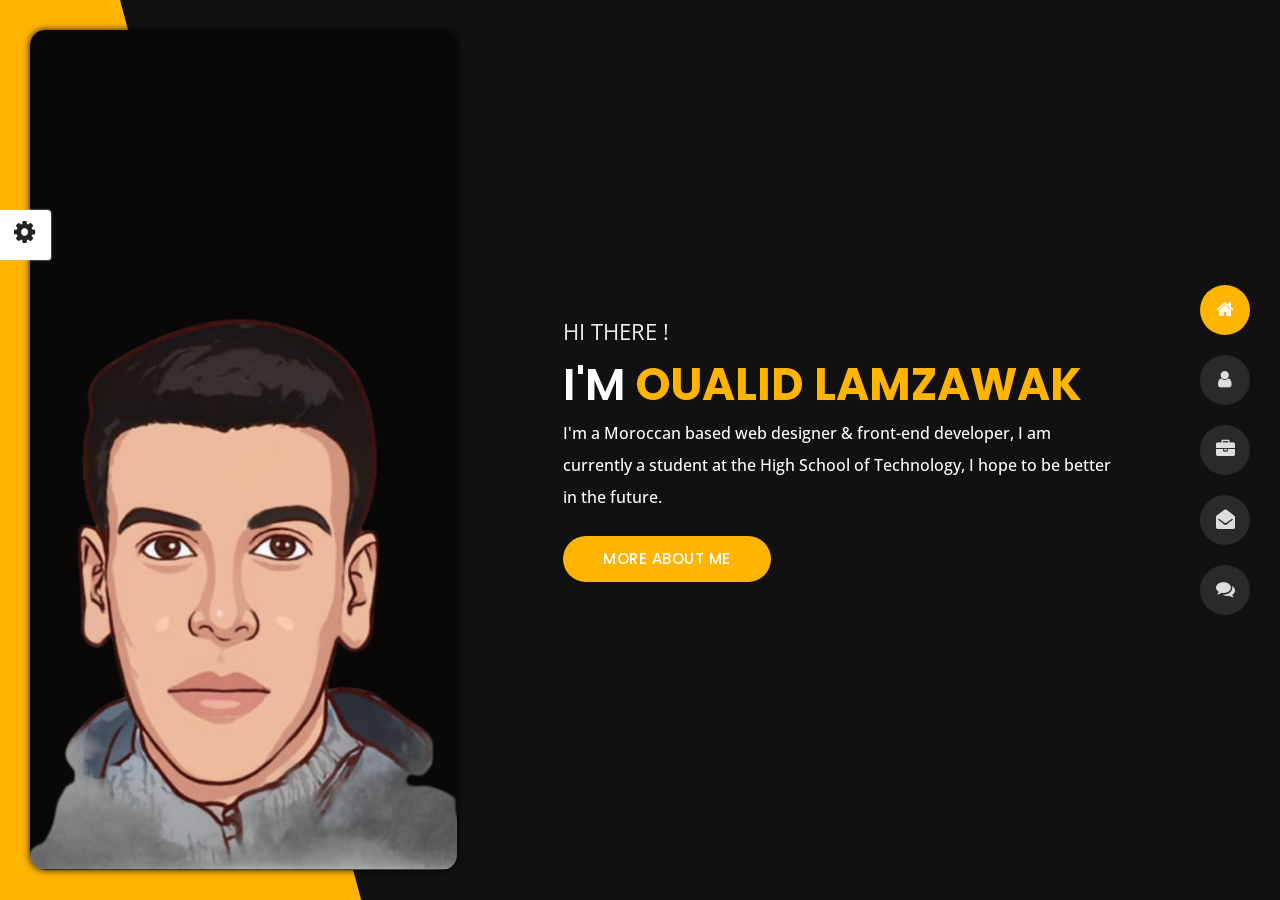
<file: index.html>
﻿<!DOCTYPE html>
<html lang="en">


<head>
    <meta charset="utf-8">
    <title> oualid lamzawak</title>
    <meta name="viewport" content="width=device-width, initial-scale=1">

    <!-- Template Google Fonts -->
    <link href="https://fonts.googleapis.com/css?family=Poppins:400,400i,500,500i,600,600i,700,700i,800,800i,900,900i" rel="stylesheet">
    <link href="https://fonts.googleapis.com/css?family=Open+Sans:300,400,400i,600,600i,700" rel="stylesheet">

    <!-- Template CSS Files -->
    <link href="css/bootstrap.min.css" rel="stylesheet">
    <link href="css/preloader.min.css" rel="stylesheet">
    <link href="css/circle.css" rel="stylesheet">
    <link href="css/font-awesome.min.css" rel="stylesheet">
    <link href="css/fm.revealator.jquery.min.css" rel="stylesheet">
    <link href="css/style.css" rel="stylesheet">

    <!-- CSS Skin File -->
    <link href="css/skins/yellow.css" rel="stylesheet">

    <!-- Live Style Switcher - demo only -->
    <link rel="alternate stylesheet" type="text/css" title="blue" href="css/skins/blue.css" />
    <link rel="alternate stylesheet" type="text/css" title="green" href="css/skins/green.css" />
    <link rel="alternate stylesheet" type="text/css" title="yellow" href="css/skins/yellow.css" />
    <link rel="alternate stylesheet" type="text/css" title="blueviolet" href="css/skins/blueviolet.css" />
    <link rel="alternate stylesheet" type="text/css" title="goldenrod" href="css/skins/goldenrod.css" />
    <link rel="alternate stylesheet" type="text/css" title="magenta" href="css/skins/magenta.css" />
    <link rel="alternate stylesheet" type="text/css" title="orange" href="css/skins/orange.css" />
    <link rel="alternate stylesheet" type="text/css" title="purple" href="css/skins/purple.css" />
    <link rel="alternate stylesheet" type="text/css" title="red" href="css/skins/red.css" />
    <link rel="alternate stylesheet" type="text/css" title="yellowgreen" href="css/skins/yellowgreen.css" />
    <link rel="stylesheet" type="text/css" href="css/styleswitcher.css" />

    <!-- Modernizr JS File -->
    <script src="js/modernizr.custom.js"></script>
</head>

<body class="home">
<!-- Live Style Switcher Starts - demo only -->
<div id="switcher" class="">
    <div class="content-switcher">
        <h4>STYLE SWITCHER</h4>
        <ul>
            <li>
                <a href="#" onclick="setActiveStyleSheet('purple');" title="purple" class="color"><img src="img/styleswitcher/purple.png" alt="purple"/></a>
            </li>
            <li>
                <a href="#" onclick="setActiveStyleSheet('red');" title="red" class="color"><img src="img/styleswitcher/red.png" alt="red"/></a>
            </li>
            <li>
                <a href="#" onclick="setActiveStyleSheet('blueviolet');" title="blueviolet" class="color"><img src="img/styleswitcher/blueviolet.png" alt="blueviolet"/></a>
            </li>
            <li>
                <a href="#" onclick="setActiveStyleSheet('blue');" title="blue" class="color"><img src="img/styleswitcher/blue.png" alt="blue"/></a>
            </li>
            <li>
                <a href="#" onclick="setActiveStyleSheet('goldenrod');" title="goldenrod" class="color"><img src="img/styleswitcher/goldenrod.png" alt="goldenrod"/></a>
            </li>
            <li>
                <a href="#" onclick="setActiveStyleSheet('magenta');" title="magenta" class="color"><img src="img/styleswitcher/magenta.png" alt="magenta"/></a>
            </li>
            <li>
                <a href="#" onclick="setActiveStyleSheet('yellowgreen');" title="yellowgreen" class="color"><img src="img/styleswitcher/yellowgreen.png" alt="yellowgreen"/></a>
            </li>
            <li>
                <a href="#" onclick="setActiveStyleSheet('orange');" title="orange" class="color"><img src="img/styleswitcher/orange.png" alt="orange"/></a>
            </li>
            <li>
                <a href="#" onclick="setActiveStyleSheet('green');" title="green" class="color"><img src="img/styleswitcher/green.png" alt="green"/></a>
            </li>
            <li>
                <a href="#" onclick="setActiveStyleSheet('yellow');" title="yellow" class="color"><img src="img/styleswitcher/yellow.png" alt="yellow"/></a>
            </li>
        </ul>
           <div id="hideSwitcher">&times;</div>
    </div>
</div>
<div id="showSwitcher" class="styleSecondColor"><i class="fa fa-cog fa-spin"></i></div>
<!-- Live Style Switcher Ends - demo only -->
<!-- Header Starts -->
<header class="header" id="navbar-collapse-toggle">
    <!-- Fixed Navigation Starts -->
    <ul class="icon-menu d-none d-lg-block revealator-slideup revealator-once revealator-delay1">
        <li class="icon-box active">
            <i class="fa fa-home"></i>
            <a href="index.html">
                <h2>Home</h2>
            </a>
        </li>
        <li class="icon-box">
            <i class="fa fa-user"></i>
            <a href="about.html">
                <h2>About</h2>
            </a>
        </li>
        <li class="icon-box">
            <i class="fa fa-briefcase"></i>
            <a href="portfolio.html">
                <h2>Certificate</h2>
            </a>
        </li>
        <li class="icon-box">
            <i class="fa fa-envelope-open"></i>
            <a href="contact.html">
                <h2>Contact</h2>
            </a>
        </li>
        <li class="icon-box">
            <i class="fa fa-comments"></i>
            <a href="blog.html">
                <h2>Blog</h2>
            </a>
        </li>
    </ul>
    <!-- Fixed Navigation Ends -->
    <!-- Mobile Menu Starts -->
    <nav role="navigation" class="d-block d-lg-none">
        <div id="menuToggle">
            <input type="checkbox" />
            <span></span>
            <span></span>
            <span></span>
            <ul class="list-unstyled" id="menu">
                <li class="active"><a href="index.html"><i class="fa fa-home"></i><span>Home</span></a></li>
                <li><a href="about.html"><i class="fa fa-user"></i><span>About</span></a></li>
                <li><a href="portfolio.html"><i class="fa fa-folder-open"></i><span>Certificate</span></a></li>
                <li><a href="contact.html"><i class="fa fa-envelope-open"></i><span>Contact</span></a></li>
                <li><a href="blog.html"><i class="fa fa-comments"></i><span>Blog</span></a></li>
            </ul>
        </div>
    </nav>
    <!-- Mobile Menu Ends -->
</header>
<!-- Header Ends -->
<!-- Main Content Starts -->
<section class="container-fluid main-container container-home p-0 revealator-slideup revealator-once revealator-delay1">
    <div class="color-block d-none d-lg-block"></div>
    <div class="row home-details-container align-items-center">
        <div class="col-lg-4 bg position-fixed d-none d-lg-block"></div>
        <div class="col-12 col-lg-8 offset-lg-4 home-details text-left text-sm-center text-lg-left">
            <div>
                <img src="img/img-mobile.png" class="img-fluid main-img-mobile d-none d-sm-block d-lg-none" alt="my picture" />
                <h6 class="text-uppercase open-sans-font mb-0 d-block d-sm-none d-lg-block">hi there !</h6>
                <h1 class="text-uppercase poppins-font"><span>I'm</span> Oualid lamzawak</h1>
                <p class="open-sans-font">I'm a Moroccan based web designer & front-end developer, I am currently a student at the High School of Technology, I hope to be better in the future.</p>
                <a href="about.html" class="btn btn-about">more about me</a>
            </div>
        </div>
    </div>
</section>
<!-- Main Content Ends -->

<!-- Template JS Files -->
<script src="js/jquery-3.5.0.min.js"></script>
<script src="js/styleswitcher.js"></script>
<script src="js/preloader.min.js"></script>
<script src="js/fm.revealator.jquery.min.js"></script>
<script src="js/imagesloaded.pkgd.min.js"></script>
<script src="js/masonry.pkgd.min.js"></script>
<script src="js/classie.js"></script>
<script src="js/cbpGridGallery.js"></script>
<script src="js/jquery.hoverdir.js"></script>
<script src="js/popper.min.js"></script>
<script src="js/bootstrap.js"></script>
<script src="js/custom.js"></script>

</body>

</html>
</file>
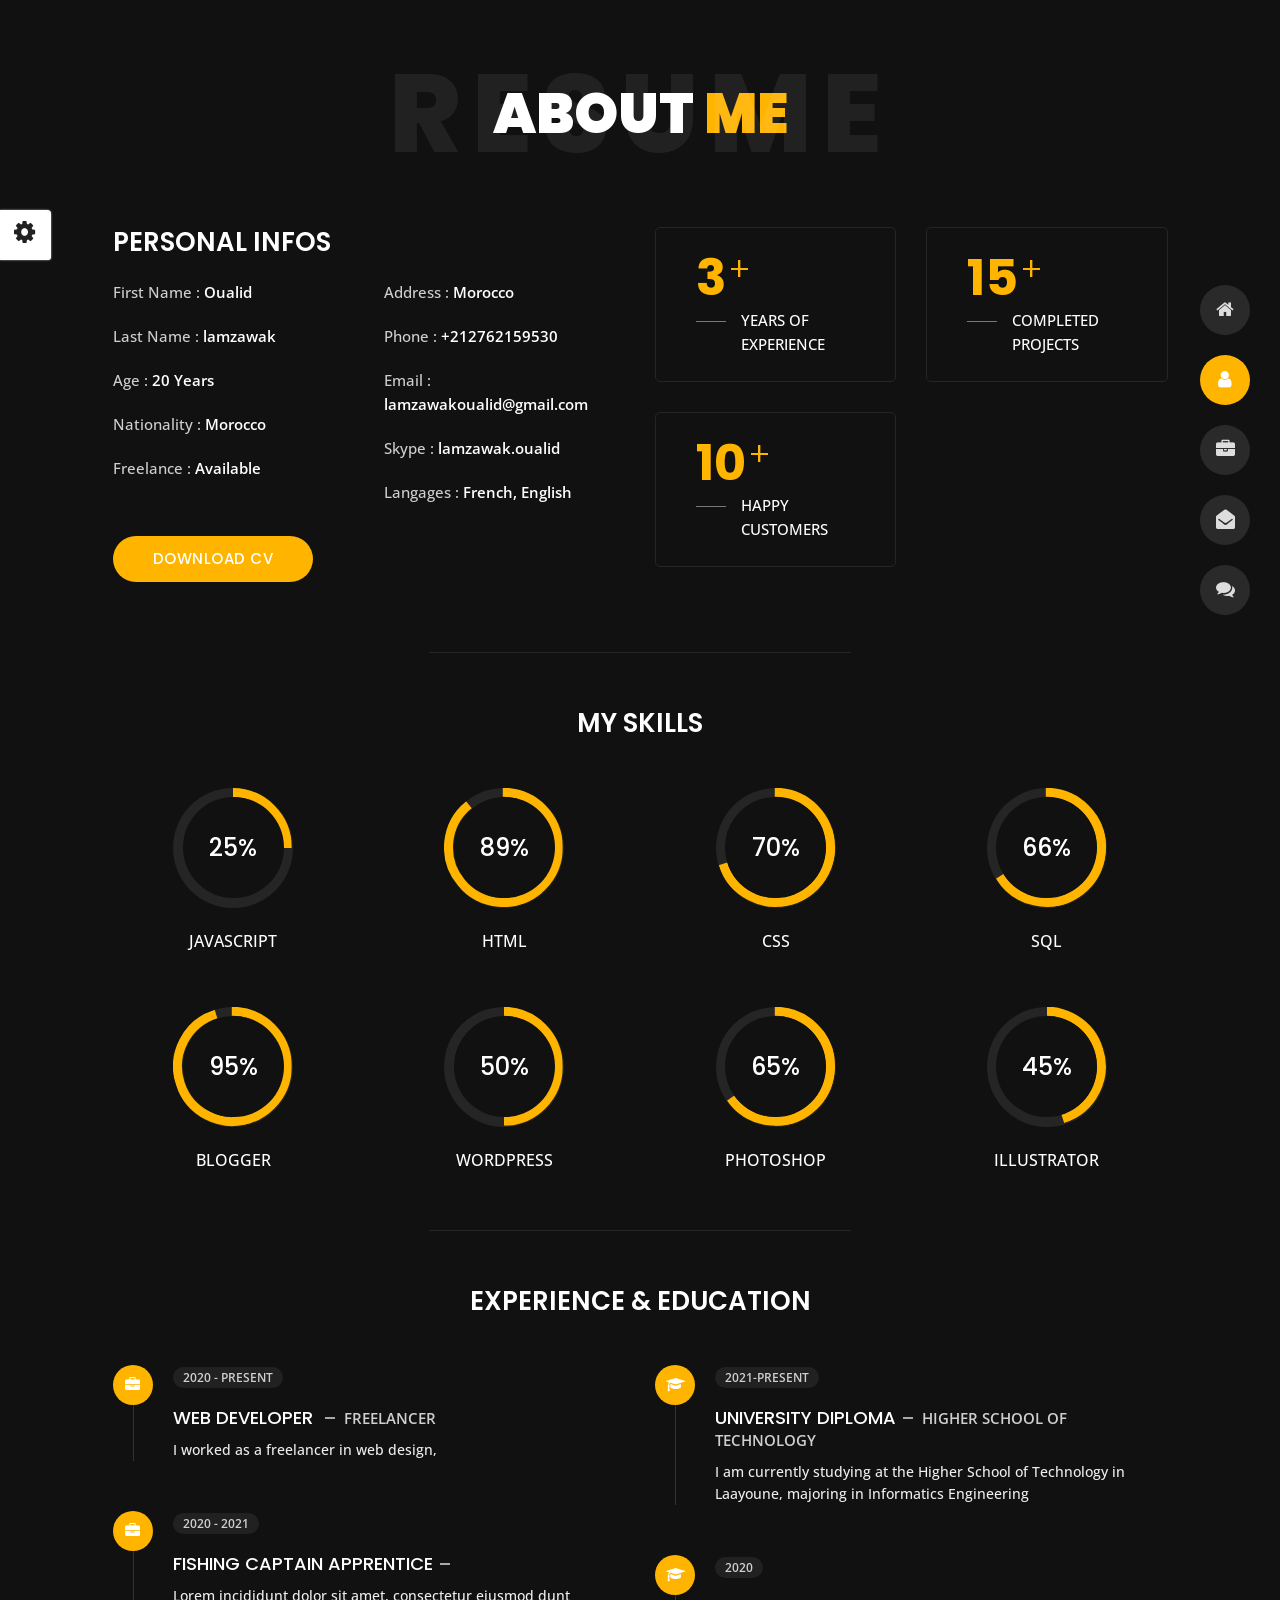
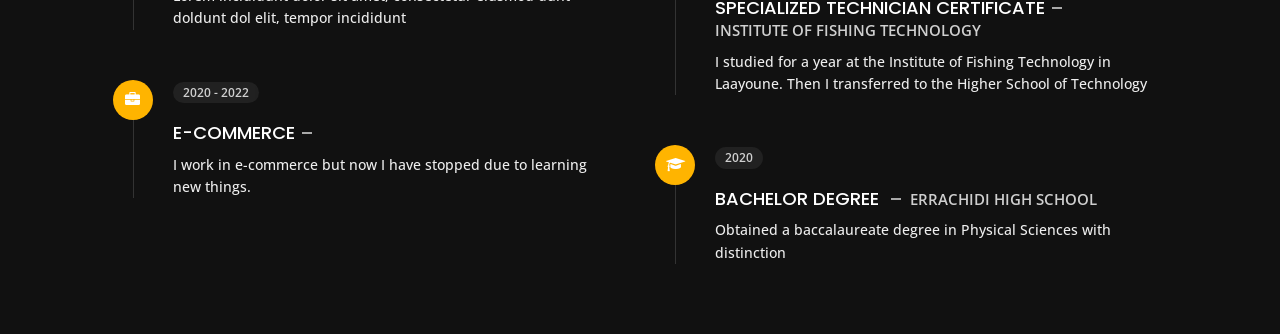
<file: about.html>
<!DOCTYPE html>
<html lang="en">


<head>
    <meta charset="utf-8">
    <title>About Personal Portfolio</title>
    <meta name="viewport" content="width=device-width, initial-scale=1">

    <!-- Template Google Fonts -->
    <link href="https://fonts.googleapis.com/css?family=Poppins:400,400i,500,500i,600,600i,700,700i,800,800i,900,900i" rel="stylesheet">
    <link href="https://fonts.googleapis.com/css?family=Open+Sans:300,400,400i,600,600i,700" rel="stylesheet">

    <!-- Template CSS Files -->
    <link href="css/bootstrap.min.css" rel="stylesheet">
    <link href="css/preloader.min.css" rel="stylesheet">
    <link href="css/circle.css" rel="stylesheet">
    <link href="css/font-awesome.min.css" rel="stylesheet">
    <link href="css/fm.revealator.jquery.min.css" rel="stylesheet">
    <link href="css/style.css" rel="stylesheet">

    <!-- CSS Skin File -->
    <link href="css/skins/yellow.css" rel="stylesheet">

    <!-- Live Style Switcher - demo only -->
    <link rel="alternate stylesheet" type="text/css" title="blue" href="css/skins/blue.css" />
    <link rel="alternate stylesheet" type="text/css" title="green" href="css/skins/green.css" />
    <link rel="alternate stylesheet" type="text/css" title="yellow" href="css/skins/yellow.css" />
    <link rel="alternate stylesheet" type="text/css" title="blueviolet" href="css/skins/blueviolet.css" />
    <link rel="alternate stylesheet" type="text/css" title="goldenrod" href="css/skins/goldenrod.css" />
    <link rel="alternate stylesheet" type="text/css" title="magenta" href="css/skins/magenta.css" />
    <link rel="alternate stylesheet" type="text/css" title="orange" href="css/skins/orange.css" />
    <link rel="alternate stylesheet" type="text/css" title="purple" href="css/skins/purple.css" />
    <link rel="alternate stylesheet" type="text/css" title="red" href="css/skins/red.css" />
    <link rel="alternate stylesheet" type="text/css" title="yellowgreen" href="css/skins/yellowgreen.css" />
    <link rel="stylesheet" type="text/css" href="css/styleswitcher.css" />

    <!-- Modernizr JS File -->
    <script src="js/modernizr.custom.js"></script>
</head>

<body class="about">
<!-- Live Style Switcher Starts - demo only -->
<div id="switcher" class="">
    <div class="content-switcher">
        <h4>STYLE SWITCHER</h4>
        <ul>
            <li>
                <a href="#" onclick="setActiveStyleSheet('purple');" title="purple" class="color"><img src="img/styleswitcher/purple.png" alt="purple"/></a>
            </li>
            <li>
                <a href="#" onclick="setActiveStyleSheet('red');" title="red" class="color"><img src="img/styleswitcher/red.png" alt="red"/></a>
            </li>
            <li>
                <a href="#" onclick="setActiveStyleSheet('blueviolet');" title="blueviolet" class="color"><img src="img/styleswitcher/blueviolet.png" alt="blueviolet"/></a>
            </li>
            <li>
                <a href="#" onclick="setActiveStyleSheet('blue');" title="blue" class="color"><img src="img/styleswitcher/blue.png" alt="blue"/></a>
            </li>
            <li>
                <a href="#" onclick="setActiveStyleSheet('goldenrod');" title="goldenrod" class="color"><img src="img/styleswitcher/goldenrod.png" alt="goldenrod"/></a>
            </li>
            <li>
                <a href="#" onclick="setActiveStyleSheet('magenta');" title="magenta" class="color"><img src="img/styleswitcher/magenta.png" alt="magenta"/></a>
            </li>
            <li>
                <a href="#" onclick="setActiveStyleSheet('yellowgreen');" title="yellowgreen" class="color"><img src="img/styleswitcher/yellowgreen.png" alt="yellowgreen"/></a>
            </li>
            <li>
                <a href="#" onclick="setActiveStyleSheet('orange');" title="orange" class="color"><img src="img/styleswitcher/orange.png" alt="orange"/></a>
            </li>
            <li>
                <a href="#" onclick="setActiveStyleSheet('green');" title="green" class="color"><img src="img/styleswitcher/green.png" alt="green"/></a>
            </li>
            <li>
                <a href="#" onclick="setActiveStyleSheet('yellow');" title="yellow" class="color"><img src="img/styleswitcher/yellow.png" alt="yellow"/></a>
            </li>
        </ul>

        <div id="hideSwitcher">&times;</div>
    </div>

</div>
<div id="showSwitcher" class="styleSecondColor"><i class="fa fa-cog fa-spin"></i></div>
<!-- Live Style Switcher Ends - demo only -->
<!-- Header Starts -->
<header class="header" id="navbar-collapse-toggle">
    <!-- Fixed Navigation Starts -->
    <ul class="icon-menu d-none d-lg-block revealator-slideup revealator-once revealator-delay1">
        <li class="icon-box">
            <i class="fa fa-home"></i>
            <a href="index.html">
                <h2>Home</h2>
            </a>
        </li>
        <li class="icon-box active">
            <i class="fa fa-user"></i>
            <a href="about.html">
                <h2>About</h2>
            </a>
        </li>
        <li class="icon-box">
            <i class="fa fa-briefcase"></i>
            <a href="portfolio.html">
                <h2>Portfolio</h2>
            </a>
        </li>
        <li class="icon-box">
            <i class="fa fa-envelope-open"></i>
            <a href="contact.html">
                <h2>Contact</h2>
            </a>
        </li>
        <li class="icon-box">
            <i class="fa fa-comments"></i>
            <a href="blog.html">
                <h2>Blog</h2>
            </a>
        </li>
    </ul>
    <!-- Fixed Navigation Ends -->
    <!-- Mobile Menu Starts -->
    <nav role="navigation" class="d-block d-lg-none">
        <div id="menuToggle">
            <input type="checkbox" />
            <span></span>
            <span></span>
            <span></span>
            <ul class="list-unstyled" id="menu">
                <li><a href="index.html"><i class="fa fa-home"></i><span>Home</span></a></li>
                <li class="active"><a href="about.html"><i class="fa fa-user"></i><span>About</span></a></li>
                <li><a href="portfolio.html"><i class="fa fa-folder-open"></i><span>Portfolio</span></a></li>
                <li><a href="contact.html"><i class="fa fa-envelope-open"></i><span>Contact</span></a></li>
                <li><a href="blog.html"><i class="fa fa-comments"></i><span>Blog</span></a></li>
            </ul>
        </div>
    </nav>
    <!-- Mobile Menu Ends -->
</header>
<!-- Header Ends -->
<!-- Page Title Starts -->
<section class="title-section text-left text-sm-center revealator-slideup revealator-once revealator-delay1">
    <h1>ABOUT <span>ME</span></h1>
    <span class="title-bg">Resume</span>
</section>
<!-- Page Title Ends -->
<!-- Main Content Starts -->
<section class="main-content revealator-slideup revealator-once revealator-delay1">
    <div class="container">
        <div class="row">
            <!-- Personal Info Starts -->
            <div class="col-12 col-lg-5 col-xl-6">
                <div class="row">
                    <div class="col-12">
                        <h3 class="text-uppercase custom-title mb-0 ft-wt-600">personal infos</h3>
                    </div>
                    <div class="col-12 d-block d-sm-none">
                        <img src="img/img-mobile.png" class="img-fluid main-img-mobile" alt="my picture" />
                    </div>
                    <div class="col-6">
                        <ul class="about-list list-unstyled open-sans-font">
                            <li> <span class="title">first name :</span> <span class="value d-block d-sm-inline-block d-lg-block d-xl-inline-block">Oualid</span> </li>
                            <li> <span class="title">last name :</span> <span class="value d-block d-sm-inline-block d-lg-block d-xl-inline-block">lamzawak</span> </li>
                            <li> <span class="title">Age :</span> <span class="value d-block d-sm-inline-block d-lg-block d-xl-inline-block">20 Years</span> </li>
                            <li> <span class="title">Nationality :</span> <span class="value d-block d-sm-inline-block d-lg-block d-xl-inline-block">Morocco</span> </li>
                            <li> <span class="title">Freelance :</span> <span class="value d-block d-sm-inline-block d-lg-block d-xl-inline-block">Available</span> </li>
                        </ul>
                    </div>
                    <div class="col-6">
                        <ul class="about-list list-unstyled open-sans-font">
                            <li> <span class="title">Address :</span> <span class="value d-block d-sm-inline-block d-lg-block d-xl-inline-block">Morocco</span> </li>
                            <li> <span class="title">phone :</span> <span class="value d-block d-sm-inline-block d-lg-block d-xl-inline-block">+212762159530</span> </li>
                            <li> <span class="title">Email :</span> <span class="value d-block d-sm-inline-block d-lg-block d-xl-inline-block">lamzawakoualid@gmail.com</span> </li>
                            <li> <span class="title">Skype :</span> <span class="value d-block d-sm-inline-block d-lg-block d-xl-inline-block">lamzawak.oualid</span> </li>
                            <li> <span class="title">langages :</span> <span class="value d-block d-sm-inline-block d-lg-block d-xl-inline-block">French, English</span> </li>
                        </ul>
                    </div>
                    <div class="col-12 mt-3">
                        <a href="about.html" class="btn btn-download">Download CV</a>
                    </div>
                </div>
            </div>
            <!-- Personal Info Ends -->
            <!-- Boxes Starts -->
            <div class="col-12 col-lg-7 col-xl-6 mt-5 mt-lg-0">
                <div class="row">
                    <div class="col-6">
                        <div class="box-stats with-margin">
                            <h3 class="poppins-font position-relative">3</h3>
                            <p class="open-sans-font m-0 position-relative text-uppercase">years of <span class="d-block">experience</span></p>
                        </div>
                    </div>
                    <div class="col-6">
                        <div class="box-stats with-margin">
                            <h3 class="poppins-font position-relative">15</h3>
                            <p class="open-sans-font m-0 position-relative text-uppercase">completed <span class="d-block">projects</span></p>
                        </div>
                    </div>
                    <div class="col-6">
                        <div class="box-stats">
                            <h3 class="poppins-font position-relative">10</h3>
                            <p class="open-sans-font m-0 position-relative text-uppercase">Happy<span class="d-block">customers</span></p>
                        </div>
                    </div>
                    
                </div>
            </div>
            <!-- Boxes Ends -->
        </div>
        <hr class="separator">
        <!-- Skills Starts -->
        <div class="row">
            <div class="col-12">
                <h3 class="text-uppercase pb-4 pb-sm-5 mb-3 mb-sm-0 text-left text-sm-center custom-title ft-wt-600">My Skills</h3>
            </div>
            <div class="col-6 col-md-3 mb-3 mb-sm-5">
                <div class="c100 p25">
                    <span>25%</span>
                    <div class="slice">
                        <div class="bar"></div>
                        <div class="fill"></div>
                    </div>
                </div>
                <h6 class="text-uppercase open-sans-font text-center mt-2 mt-sm-4">javascript</h6>
            </div>
            <div class="col-6 col-md-3 mb-3 mb-sm-5">
                <div class="c100 p89">
                    <span>89%</span>
                    <div class="slice">
                        <div class="bar"></div>
                        <div class="fill"></div>
                    </div>
                </div>
                <h6 class="text-uppercase open-sans-font text-center mt-2 mt-sm-4">html</h6>
            </div>
            <div class="col-6 col-md-3 mb-3 mb-sm-5">
                <div class="c100 p70">
                    <span>70%</span>
                    <div class="slice">
                        <div class="bar"></div>
                        <div class="fill"></div>
                    </div>
                </div>
                <h6 class="text-uppercase open-sans-font text-center mt-2 mt-sm-4">css</h6>
            </div>
            <div class="col-6 col-md-3 mb-3 mb-sm-5">
                <div class="c100 p66">
                    <span>66%</span>
                    <div class="slice">
                        <div class="bar"></div>
                        <div class="fill"></div>
                    </div>
                </div>
                <h6 class="text-uppercase open-sans-font text-center mt-2 mt-sm-4">SQL</h6>
            </div>
            <div class="col-6 col-md-3 mb-3 mb-sm-5">
                <div class="c100 p95">
                    <span>95%</span>
                    <div class="slice">
                        <div class="bar"></div>
                        <div class="fill"></div>
                    </div>
                </div>
                <h6 class="text-uppercase open-sans-font text-center mt-2 mt-sm-4">blogger</h6>
            </div>
            <div class="col-6 col-md-3 mb-3 mb-sm-5">
                <div class="c100 p50">
                    <span>50%</span>
                    <div class="slice">
                        <div class="bar"></div>
                        <div class="fill"></div>
                    </div>
                </div>
                <h6 class="text-uppercase open-sans-font text-center mt-2 mt-sm-4">wordpress</h6>
            </div>
            <div class="col-6 col-md-3 mb-3 mb-sm-5">
                <div class="c100 p65">
                    <span>65%</span>
                    <div class="slice">
                        <div class="bar"></div>
                        <div class="fill"></div>
                    </div>
                </div>
                <h6 class="text-uppercase open-sans-font text-center mt-2 mt-sm-4">photoshop</h6>
            </div>
            <div class="col-6 col-md-3 mb-3 mb-sm-5">
                <div class="c100 p45">
                    <span>45%</span>
                    <div class="slice">
                        <div class="bar"></div>
                        <div class="fill"></div>
                    </div>
                </div>
                <h6 class="text-uppercase open-sans-font text-center mt-2 mt-sm-4">illustrator</h6>
            </div>
        </div>
        <!-- Skills Ends -->
        <hr class="separator mt-1">
        <!-- Experience & Education Starts -->
        <div class="row">
            <div class="col-12">
                <h3 class="text-uppercase pb-5 mb-0 text-left text-sm-center custom-title ft-wt-600">Experience <span>&</span> Education</h3>
            </div>
            <div class="col-lg-6 m-15px-tb">
                <div class="resume-box">
                    <ul>
                        <li>
                            <div class="icon">
                                <i class="fa fa-briefcase"></i>
                            </div>
                            <span class="time open-sans-font text-uppercase">2020 - Present</span>
                            <h5 class="poppins-font text-uppercase">Web Developer <span class="place open-sans-font">freelancer</span></h5>
                            <p class="open-sans-font">I worked as a freelancer in web design, </p>
                        </li>
                        <li>
                            <div class="icon">
                                <i class="fa fa-briefcase"></i>
                            </div>
                            <span class="time open-sans-font text-uppercase">2020 - 2021</span>
                            <h5 class="poppins-font text-uppercase">Fishing captain apprentice <span class="place open-sans-font"></span></h5>
                            <p class="open-sans-font">Lorem incididunt dolor sit amet, consectetur eiusmod dunt doldunt dol elit, tempor incididunt</p>
                        </li>
                        <li>
                            <div class="icon">
                                <i class="fa fa-briefcase"></i>
                            </div>
                            <span class="time open-sans-font text-uppercase">2020 - 2022</span>
                            <h5 class="poppins-font text-uppercase">E-Commerce <span class="place open-sans-font"></span></h5>
                            <p class="open-sans-font">I work in e-commerce but now I have stopped due to learning new things.</p>
                        </li>
                    </ul>
                </div>
            </div>
            <div class="col-lg-6 m-15px-tb">
                <div class="resume-box">
                    <ul>
                        <li>
                            <div class="icon">
                                <i class="fa fa-graduation-cap"></i>
                            </div>
                            <span class="time open-sans-font text-uppercase">2021-PRESENT</span>
                            <h5 class="poppins-font text-uppercase">University diploma<span class="place open-sans-font">Higher School of Technology</span></h5>
                            <p class="open-sans-font">I am currently studying at the Higher School of Technology in Laayoune, majoring in Informatics Engineering</p>
                        </li>
                        <li>
                            <div class="icon">
                                <i class="fa fa-graduation-cap"></i>
                            </div>
                            <span class="time open-sans-font text-uppercase">2020</span>
                            <h5 class="poppins-font text-uppercase">Specialized technician certificate <span class="place open-sans-font">Institute of Fishing Technology</span></h5>
                            <p class="open-sans-font">I studied for a year at the Institute of Fishing Technology in Laayoune. Then I transferred to the Higher School of Technology</p>
                        </li>
                        <li>
                            <div class="icon">
                                <i class="fa fa-graduation-cap"></i>
                            </div>
                            <span class="time open-sans-font text-uppercase">2020</span>
                            <h5 class="poppins-font text-uppercase">Bachelor Degree <span class="place open-sans-font">Errachidi High School</span></h5>
                            <p class="open-sans-font">Obtained a baccalaureate degree in Physical Sciences with distinction</p>
                        </li>
                    </ul>
                </div>
            </div>
        </div>
        <!-- Experience & Education Ends -->
    </div>
</section>
<!-- Main Content Ends -->

<!-- Template JS Files -->
<script src="js/jquery-3.5.0.min.js"></script>
<script src="js/styleswitcher.js"></script>
<script src="js/preloader.min.js"></script>
<script src="js/fm.revealator.jquery.min.js"></script>
<script src="js/imagesloaded.pkgd.min.js"></script>
<script src="js/masonry.pkgd.min.js"></script>
<script src="js/classie.js"></script>
<script src="js/cbpGridGallery.js"></script>
<script src="js/jquery.hoverdir.js"></script>
<script src="js/popper.min.js"></script>
<script src="js/bootstrap.js"></script>
<script src="js/custom.js"></script>

</body>


</html>
</file>
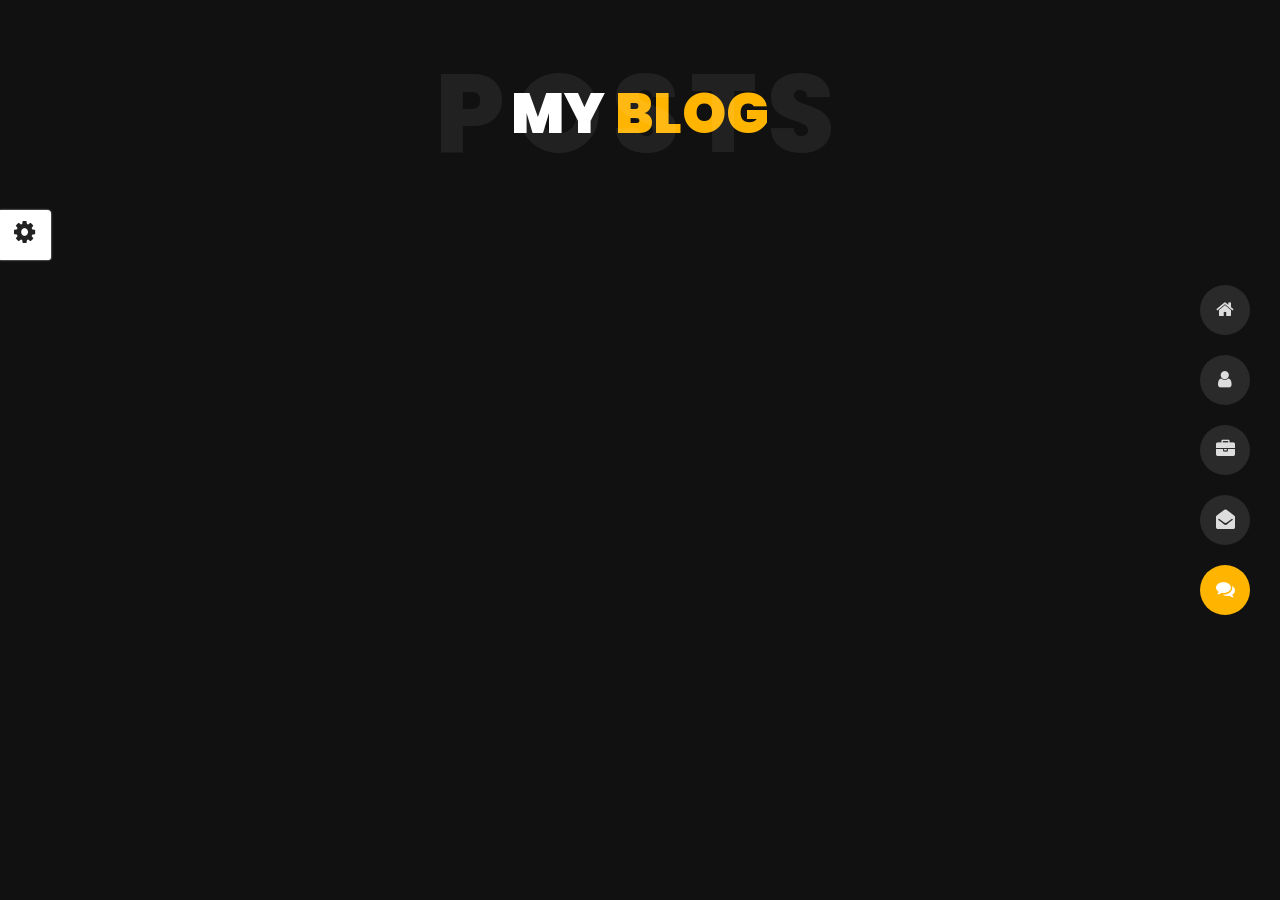
<file: blog-post.html>
<!DOCTYPE html>
<html lang="en">


<head>
    <meta charset="utf-8">
    <title>Blog - Personal Portfolio</title>
    <meta name="viewport" content="width=device-width, initial-scale=1">

    <!-- Template Google Fonts -->
    <link href="https://fonts.googleapis.com/css?family=Poppins:400,400i,500,500i,600,600i,700,700i,800,800i,900,900i" rel="stylesheet">
    <link href="https://fonts.googleapis.com/css?family=Open+Sans:300,400,400i,600,600i,700" rel="stylesheet">

    <!-- Template CSS Files -->
    <link href="css/bootstrap.min.css" rel="stylesheet">
    <link href="css/preloader.min.css" rel="stylesheet">
    <link href="css/circle.css" rel="stylesheet">
    <link href="css/font-awesome.min.css" rel="stylesheet">
    <link href="css/fm.revealator.jquery.min.css" rel="stylesheet">
    <link href="css/style.css" rel="stylesheet">

    <!-- CSS Skin File -->
    <link href="css/skins/yellow.css" rel="stylesheet">

    <!-- Live Style Switcher - demo only -->
    <link rel="alternate stylesheet" type="text/css" title="blue" href="css/skins/blue.css" />
    <link rel="alternate stylesheet" type="text/css" title="green" href="css/skins/green.css" />
    <link rel="alternate stylesheet" type="text/css" title="yellow" href="css/skins/yellow.css" />
    <link rel="alternate stylesheet" type="text/css" title="blueviolet" href="css/skins/blueviolet.css" />
    <link rel="alternate stylesheet" type="text/css" title="goldenrod" href="css/skins/goldenrod.css" />
    <link rel="alternate stylesheet" type="text/css" title="magenta" href="css/skins/magenta.css" />
    <link rel="alternate stylesheet" type="text/css" title="orange" href="css/skins/orange.css" />
    <link rel="alternate stylesheet" type="text/css" title="purple" href="css/skins/purple.css" />
    <link rel="alternate stylesheet" type="text/css" title="red" href="css/skins/red.css" />
    <link rel="alternate stylesheet" type="text/css" title="yellowgreen" href="css/skins/yellowgreen.css" />
    <link rel="stylesheet" type="text/css" href="css/styleswitcher.css" />

    <!-- Modernizr JS File -->
    <script src="js/modernizr.custom.js"></script>
</head>

<body class="blog-post">
<!-- Live Style Switcher Starts - demo only -->
<div id="switcher" class="">
    <div class="content-switcher">
        <h4>STYLE SWITCHER</h4>
        <ul>
            <li>
                <a href="#" onclick="setActiveStyleSheet('purple');" title="purple" class="color"><img src="img/styleswitcher/purple.png" alt="purple"/></a>
            </li>
            <li>
                <a href="#" onclick="setActiveStyleSheet('red');" title="red" class="color"><img src="img/styleswitcher/red.png" alt="red"/></a>
            </li>
            <li>
                <a href="#" onclick="setActiveStyleSheet('blueviolet');" title="blueviolet" class="color"><img src="img/styleswitcher/blueviolet.png" alt="blueviolet"/></a>
            </li>
            <li>
                <a href="#" onclick="setActiveStyleSheet('blue');" title="blue" class="color"><img src="img/styleswitcher/blue.png" alt="blue"/></a>
            </li>
            <li>
                <a href="#" onclick="setActiveStyleSheet('goldenrod');" title="goldenrod" class="color"><img src="img/styleswitcher/goldenrod.png" alt="goldenrod"/></a>
            </li>
            <li>
                <a href="#" onclick="setActiveStyleSheet('magenta');" title="magenta" class="color"><img src="img/styleswitcher/magenta.png" alt="magenta"/></a>
            </li>
            <li>
                <a href="#" onclick="setActiveStyleSheet('yellowgreen');" title="yellowgreen" class="color"><img src="img/styleswitcher/yellowgreen.png" alt="yellowgreen"/></a>
            </li>
            <li>
                <a href="#" onclick="setActiveStyleSheet('orange');" title="orange" class="color"><img src="img/styleswitcher/orange.png" alt="orange"/></a>
            </li>
            <li>
                <a href="#" onclick="setActiveStyleSheet('green');" title="green" class="color"><img src="img/styleswitcher/green.png" alt="green"/></a>
            </li>
            <li>
                <a href="#" onclick="setActiveStyleSheet('yellow');" title="yellow" class="color"><img src="img/styleswitcher/yellow.png" alt="yellow"/></a>
            </li>
        </ul>

       <div id="hideSwitcher">&times;</div>
    </div>
</div>
<div id="showSwitcher" class="styleSecondColor"><i class="fa fa-cog fa-spin"></i></div>
<!-- Live Style Switcher Ends - demo only -->
<!-- Header Starts -->
<header class="header" id="navbar-collapse-toggle">
    <!-- Fixed Navigation Starts -->
    <ul class="icon-menu d-none d-lg-block revealator-slideup revealator-once revealator-delay1">
        <li class="icon-box">
            <i class="fa fa-home"></i>
            <a href="index.html">
                <h2>Home</h2>
            </a>
        </li>
        <li class="icon-box">
            <i class="fa fa-user"></i>
            <a href="about.html">
                <h2>About</h2>
            </a>
        </li>
        <li class="icon-box">
            <i class="fa fa-briefcase"></i>
            <a href="portfolio.html">
                <h2>Portfolio</h2>
            </a>
        </li>
        <li class="icon-box">
            <i class="fa fa-envelope-open"></i>
            <a href="contact.html">
                <h2>Contact</h2>
            </a>
        </li>
        <li class="icon-box active">
            <i class="fa fa-comments"></i>
            <a href="blog.html">
                <h2>Blog</h2>
            </a>
        </li>
    </ul>
    <!-- Fixed Navigation Ends -->
    <!-- Mobile Menu Starts -->
    <nav role="navigation" class="d-block d-lg-none">
        <div id="menuToggle">
            <input type="checkbox" />
            <span></span>
            <span></span>
            <span></span>
            <ul class="list-unstyled" id="menu">
                <li><a href="index.html"><i class="fa fa-home"></i><span>Home</span></a></li>
                <li><a href="about.html"><i class="fa fa-user"></i><span>About</span></a></li>
                <li><a href="portfolio.html"><i class="fa fa-folder-open"></i><span>Portfolio</span></a></li>
                <li><a href="contact.html"><i class="fa fa-envelope-open"></i><span>Contact</span></a></li>
                <li class="active"><a href="blog.html"><i class="fa fa-comments"></i><span>Blog</span></a></li>
            </ul>
        </div>
    </nav>
    <!-- Mobile Menu Ends -->
</header>
<!-- Header Ends -->
<!-- Page Title Starts -->
<section class="title-section text-left text-sm-center revealator-slideup revealator-once revealator-delay1">
    <h1>my <span>blog</span></h1>
    <span class="title-bg">posts</span>

<!-- Template JS Files -->
<script src="js/jquery-3.5.0.min.js"></script>
<script src="js/styleswitcher.js"></script>
<script src="js/preloader.min.js"></script>
<script src="js/fm.revealator.jquery.min.js"></script>
<script src="js/imagesloaded.pkgd.min.js"></script>
<script src="js/masonry.pkgd.min.js"></script>
<script src="js/classie.js"></script>
<script src="js/cbpGridGallery.js"></script>
<script src="js/jquery.hoverdir.js"></script>
<script src="js/popper.min.js"></script>
<script src="js/bootstrap.js"></script>
<script src="js/custom.js"></script>

</body>


</html>
</file>
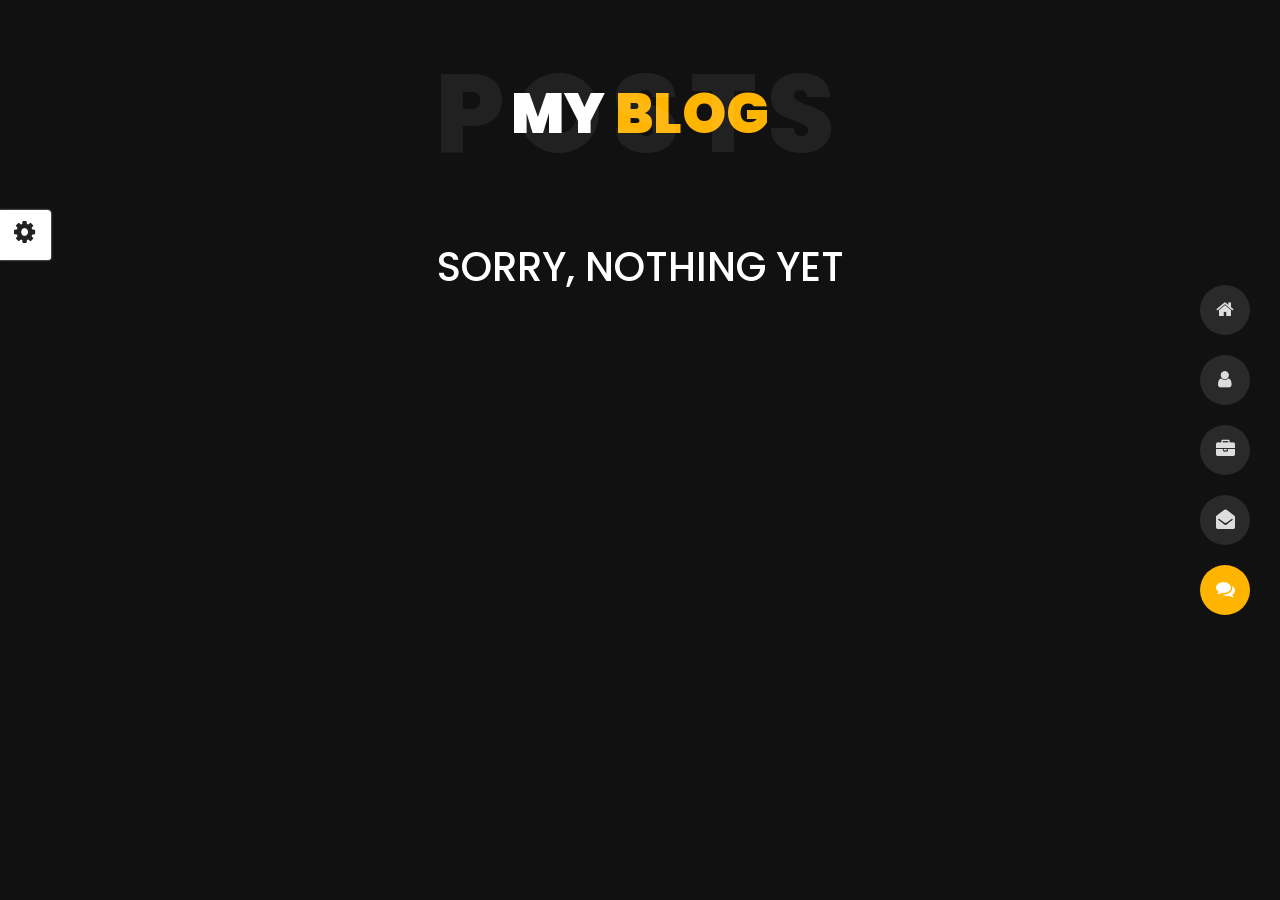
<file: blog.html>
<!DOCTYPE html>
<html lang="en">


<head>
    <meta charset="utf-8">
    <title>Blog - Personal Portfolio</title>
    <meta name="viewport" content="width=device-width, initial-scale=1">

    <!-- Template Google Fonts -->
    <link href="https://fonts.googleapis.com/css?family=Poppins:400,400i,500,500i,600,600i,700,700i,800,800i,900,900i" rel="stylesheet">
    <link href="https://fonts.googleapis.com/css?family=Open+Sans:300,400,400i,600,600i,700" rel="stylesheet">

    <!-- Template CSS Files -->
    <link href="css/bootstrap.min.css" rel="stylesheet">
    <link href="css/preloader.min.css" rel="stylesheet">
    <link href="css/circle.css" rel="stylesheet">
    <link href="css/font-awesome.min.css" rel="stylesheet">
    <link href="css/fm.revealator.jquery.min.css" rel="stylesheet">
    <link href="css/style.css" rel="stylesheet">

    <!-- CSS Skin File -->
    <link href="css/skins/yellow.css" rel="stylesheet">

    <!-- Live Style Switcher - demo only -->
    <link rel="alternate stylesheet" type="text/css" title="blue" href="css/skins/blue.css" />
    <link rel="alternate stylesheet" type="text/css" title="green" href="css/skins/green.css" />
    <link rel="alternate stylesheet" type="text/css" title="yellow" href="css/skins/yellow.css" />
    <link rel="alternate stylesheet" type="text/css" title="blueviolet" href="css/skins/blueviolet.css" />
    <link rel="alternate stylesheet" type="text/css" title="goldenrod" href="css/skins/goldenrod.css" />
    <link rel="alternate stylesheet" type="text/css" title="magenta" href="css/skins/magenta.css" />
    <link rel="alternate stylesheet" type="text/css" title="orange" href="css/skins/orange.css" />
    <link rel="alternate stylesheet" type="text/css" title="purple" href="css/skins/purple.css" />
    <link rel="alternate stylesheet" type="text/css" title="red" href="css/skins/red.css" />
    <link rel="alternate stylesheet" type="text/css" title="yellowgreen" href="css/skins/yellowgreen.css" />
    <link rel="stylesheet" type="text/css" href="css/styleswitcher.css" />

    <!-- Modernizr JS File -->
    <script src="js/modernizr.custom.js"></script>
</head>

<body class="blog">

<!-- Live Style Switcher Starts - demo only -->
<div id="switcher" class="">
    <div class="content-switcher">
        <h4>STYLE SWITCHER</h4>
        <ul>
            <li>
                <a href="#" onclick="setActiveStyleSheet('purple');" title="purple" class="color"><img src="img/styleswitcher/purple.png" alt="purple"/></a>
            </li>
            <li>
                <a href="#" onclick="setActiveStyleSheet('red');" title="red" class="color"><img src="img/styleswitcher/red.png" alt="red"/></a>
            </li>
            <li>
                <a href="#" onclick="setActiveStyleSheet('blueviolet');" title="blueviolet" class="color"><img src="img/styleswitcher/blueviolet.png" alt="blueviolet"/></a>
            </li>
            <li>
                <a href="#" onclick="setActiveStyleSheet('blue');" title="blue" class="color"><img src="img/styleswitcher/blue.png" alt="blue"/></a>
            </li>
            <li>
                <a href="#" onclick="setActiveStyleSheet('goldenrod');" title="goldenrod" class="color"><img src="img/styleswitcher/goldenrod.png" alt="goldenrod"/></a>
            </li>
            <li>
                <a href="#" onclick="setActiveStyleSheet('magenta');" title="magenta" class="color"><img src="img/styleswitcher/magenta.png" alt="magenta"/></a>
            </li>
            <li>
                <a href="#" onclick="setActiveStyleSheet('yellowgreen');" title="yellowgreen" class="color"><img src="img/styleswitcher/yellowgreen.png" alt="yellowgreen"/></a>
            </li>
            <li>
                <a href="#" onclick="setActiveStyleSheet('orange');" title="orange" class="color"><img src="img/styleswitcher/orange.png" alt="orange"/></a>
            </li>
            <li>
                <a href="#" onclick="setActiveStyleSheet('green');" title="green" class="color"><img src="img/styleswitcher/green.png" alt="green"/></a>
            </li>
            <li>
                <a href="#" onclick="setActiveStyleSheet('yellow');" title="yellow" class="color"><img src="img/styleswitcher/yellow.png" alt="yellow"/></a>
            </li>
        </ul>

       <div id="hideSwitcher">&times;</div>
    </div>
</div>
<div id="showSwitcher" class="styleSecondColor"><i class="fa fa-cog fa-spin"></i></div>
<!-- Live Style Switcher Ends - demo only -->
<!-- Header Starts -->
<header class="header" id="navbar-collapse-toggle">
    <!-- Fixed Navigation Starts -->
    <ul class="icon-menu d-none d-lg-block revealator-slideup revealator-once revealator-delay1">
        <li class="icon-box">
            <i class="fa fa-home"></i>
            <a href="index.html">
                <h2>Home</h2>
            </a>
        </li>
        <li class="icon-box">
            <i class="fa fa-user"></i>
            <a href="about.html">
                <h2>About</h2>
            </a>
        </li>
        <li class="icon-box">
            <i class="fa fa-briefcase"></i>
            <a href="portfolio.html">
                <h2>Portfolio</h2>
            </a>
        </li>
        <li class="icon-box">
            <i class="fa fa-envelope-open"></i>
            <a href="contact.html">
                <h2>Contact</h2>
            </a>
        </li>
        <li class="icon-box active">
            <i class="fa fa-comments"></i>
            <a href="blog.html">
                <h2>Blog</h2>
            </a>
        </li>
    </ul>
    <!-- Fixed Navigation Ends -->
    <!-- Mobile Menu Starts -->
    <nav role="navigation" class="d-block d-lg-none">
        <div id="menuToggle">
            <input type="checkbox" />
            <span></span>
            <span></span>
            <span></span>
            <ul class="list-unstyled" id="menu">
                <li><a href="index.html"><i class="fa fa-home"></i><span>Home</span></a></li>
                <li><a href="about.html"><i class="fa fa-user"></i><span>About</span></a></li>
                <li><a href="portfolio.html"><i class="fa fa-folder-open"></i><span>Portfolio</span></a></li>
                <li><a href="contact.html"><i class="fa fa-envelope-open"></i><span>Contact</span></a></li>
                <li class="active"><a href="blog.html"><i class="fa fa-comments"></i><span>Blog</span></a></li>
            </ul>
        </div>
    </nav>
    <!-- Mobile Menu Ends -->
</header>
<!-- Header Ends -->


    <!-- Page Title Starts -->
<section class="title-section text-left text-sm-center revealator-slideup revealator-once revealator-delay1">
    <h1>my <span>blog</span></h1>
    <span class="title-bg">posts</span>
</section>
<!-- Page Title Ends -->
<!-- Main Content Starts -->

    
    

<p><p><p><Center><h1 class="text-uppercase poppins-font"><span>Sorry, nothing yet</span></Center></p></p></p>
        
          
    
<!-- Template JS Files -->
<script src="js/jquery-3.5.0.min.js"></script>
<script src="js/styleswitcher.js"></script>
<script src="js/preloader.min.js"></script>
<script src="js/fm.revealator.jquery.min.js"></script>
<script src="js/imagesloaded.pkgd.min.js"></script>
<script src="js/masonry.pkgd.min.js"></script>
<script src="js/classie.js"></script>
<script src="js/cbpGridGallery.js"></script>
<script src="js/jquery.hoverdir.js"></script>
<script src="js/popper.min.js"></script>
<script src="js/bootstrap.js"></script>
<script src="js/custom.js"></script>

</body>


</html>
</file>
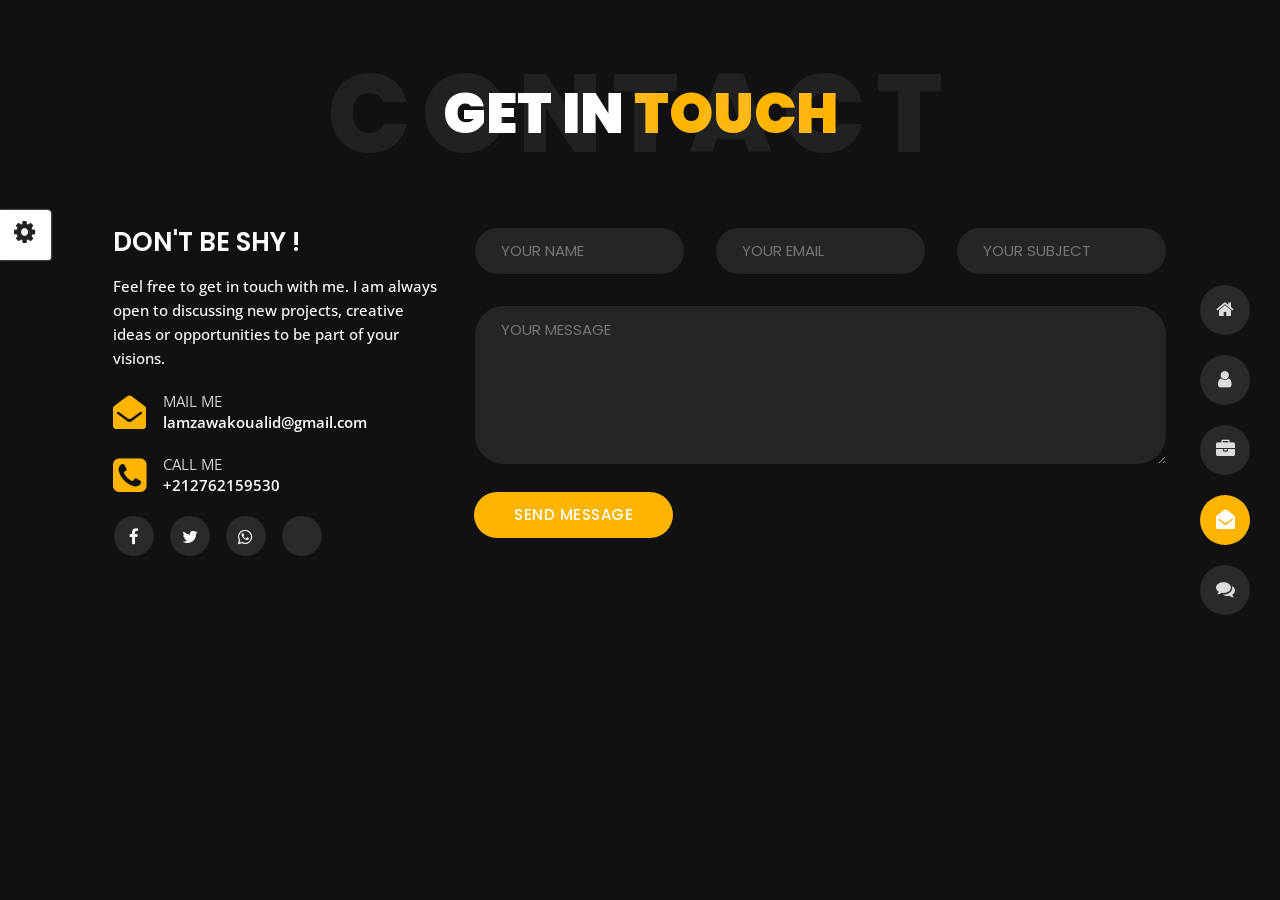
<file: contact.html>
<!DOCTYPE html>
<html lang="en">


<head>
    <meta charset="utf-8">
    <title>Contact - Personal Portfolio</title>
    <meta name="viewport" content="width=device-width, initial-scale=1">

    <!-- Template Google Fonts -->
    <link href="https://fonts.googleapis.com/css?family=Poppins:400,400i,500,500i,600,600i,700,700i,800,800i,900,900i" rel="stylesheet">
    <link href="https://fonts.googleapis.com/css?family=Open+Sans:300,400,400i,600,600i,700" rel="stylesheet">

    <!-- Template CSS Files -->
    <link href="css/bootstrap.min.css" rel="stylesheet">
    <link href="css/preloader.min.css" rel="stylesheet">
    <link href="css/circle.css" rel="stylesheet">
    <link href="css/font-awesome.min.css" rel="stylesheet">
    <link href="css/fm.revealator.jquery.min.css" rel="stylesheet">
    <link href="css/style.css" rel="stylesheet">

    <!-- CSS Skin File -->
    <link href="css/skins/yellow.css" rel="stylesheet">

    <!-- Live Style Switcher - demo only -->
    <link rel="alternate stylesheet" type="text/css" title="blue" href="css/skins/blue.css" />
    <link rel="alternate stylesheet" type="text/css" title="green" href="css/skins/green.css" />
    <link rel="alternate stylesheet" type="text/css" title="yellow" href="css/skins/yellow.css" />
    <link rel="alternate stylesheet" type="text/css" title="blueviolet" href="css/skins/blueviolet.css" />
    <link rel="alternate stylesheet" type="text/css" title="goldenrod" href="css/skins/goldenrod.css" />
    <link rel="alternate stylesheet" type="text/css" title="magenta" href="css/skins/magenta.css" />
    <link rel="alternate stylesheet" type="text/css" title="orange" href="css/skins/orange.css" />
    <link rel="alternate stylesheet" type="text/css" title="purple" href="css/skins/purple.css" />
    <link rel="alternate stylesheet" type="text/css" title="red" href="css/skins/red.css" />
    <link rel="alternate stylesheet" type="text/css" title="yellowgreen" href="css/skins/yellowgreen.css" />
    <link rel="stylesheet" type="text/css" href="css/styleswitcher.css" />

    <!-- Modernizr JS File -->
    <script src="js/modernizr.custom.js"></script>
</head>

<body class="contact">
<!-- Live Style Switcher Starts - demo only -->
<div id="switcher" class="">
    <div class="content-switcher">
        <h4>STYLE SWITCHER</h4>
        <ul>
            <li>
                <a href="#" onclick="setActiveStyleSheet('purple');" title="purple" class="color"><img src="img/styleswitcher/purple.png" alt="purple"/></a>
            </li>
            <li>
                <a href="#" onclick="setActiveStyleSheet('red');" title="red" class="color"><img src="img/styleswitcher/red.png" alt="red"/></a>
            </li>
            <li>
                <a href="#" onclick="setActiveStyleSheet('blueviolet');" title="blueviolet" class="color"><img src="img/styleswitcher/blueviolet.png" alt="blueviolet"/></a>
            </li>
            <li>
                <a href="#" onclick="setActiveStyleSheet('blue');" title="blue" class="color"><img src="img/styleswitcher/blue.png" alt="blue"/></a>
            </li>
            <li>
                <a href="#" onclick="setActiveStyleSheet('goldenrod');" title="goldenrod" class="color"><img src="img/styleswitcher/goldenrod.png" alt="goldenrod"/></a>
            </li>
            <li>
                <a href="#" onclick="setActiveStyleSheet('magenta');" title="magenta" class="color"><img src="img/styleswitcher/magenta.png" alt="magenta"/></a>
            </li>
            <li>
                <a href="#" onclick="setActiveStyleSheet('yellowgreen');" title="yellowgreen" class="color"><img src="img/styleswitcher/yellowgreen.png" alt="yellowgreen"/></a>
            </li>
            <li>
                <a href="#" onclick="setActiveStyleSheet('orange');" title="orange" class="color"><img src="img/styleswitcher/orange.png" alt="orange"/></a>
            </li>
            <li>
                <a href="#" onclick="setActiveStyleSheet('green');" title="green" class="color"><img src="img/styleswitcher/green.png" alt="green"/></a>
            </li>
            <li>
                <a href="#" onclick="setActiveStyleSheet('yellow');" title="yellow" class="color"><img src="img/styleswitcher/yellow.png" alt="yellow"/></a>
            </li>
        </ul>

        <div id="hideSwitcher">&times;</div>
    </div>
</div>
<div id="showSwitcher" class="styleSecondColor"><i class="fa fa-cog fa-spin"></i></div>
<!-- Live Style Switcher Ends - demo only -->
<!-- Header Starts -->
<header class="header" id="navbar-collapse-toggle">
    <!-- Fixed Navigation Starts -->
    <ul class="icon-menu d-none d-lg-block revealator-slideup revealator-once revealator-delay1">
        <li class="icon-box">
            <i class="fa fa-home"></i>
            <a href="index.html">
                <h2>Home</h2>
            </a>
        </li>
        <li class="icon-box">
            <i class="fa fa-user"></i>
            <a href="about.html">
                <h2>About</h2>
            </a>
        </li>
        <li class="icon-box">
            <i class="fa fa-briefcase"></i>
            <a href="portfolio.html">
                <h2>Portfolio</h2>
            </a>
        </li>
        <li class="icon-box active">
            <i class="fa fa-envelope-open"></i>
            <a href="contact.html">
                <h2>Contact</h2>
            </a>
        </li>
        <li class="icon-box">
            <i class="fa fa-comments"></i>
            <a href="blog.html">
                <h2>Blog</h2>
            </a>
        </li>
    </ul>
    <!-- Fixed Navigation Ends -->
    <!-- Mobile Menu Starts -->
    <nav role="navigation" class="d-block d-lg-none">
        <div id="menuToggle">
            <input type="checkbox" />
            <span></span>
            <span></span>
            <span></span>
            <ul class="list-unstyled" id="menu">
                <li><a href="index.html"><i class="fa fa-home"></i><span>Home</span></a></li>
                <li><a href="about.html"><i class="fa fa-user"></i><span>About</span></a></li>
                <li><a href="portfolio.html"><i class="fa fa-folder-open"></i><span>Portfolio</span></a></li>
                <li class="active"><a href="contact.html"><i class="fa fa-envelope-open"></i><span>Contact</span></a></li>
                <li><a href="blog.html"><i class="fa fa-comments"></i><span>Blog</span></a></li>
            </ul>
        </div>
    </nav>
    <!-- Mobile Menu Ends -->
</header>
<!-- Header Ends -->
<!-- Page Title Starts -->
<section class="title-section text-left text-sm-center revealator-slideup revealator-once revealator-delay1">
    <h1>get in <span>touch</span></h1>
    <span class="title-bg">contact</span>
</section>
<!-- Page Title Ends -->
<!-- Main Content Starts -->
<section class="main-content revealator-slideup revealator-once revealator-delay1">
    <div class="container">
        <div class="row">
            <!-- Left Side Starts -->
            <div class="col-12 col-lg-4">
                <h3 class="text-uppercase custom-title mb-0 ft-wt-600 pb-3">Don't be shy !</h3>
                <p class="open-sans-font mb-3">Feel free to get in touch with me. I am always open to discussing new projects, creative ideas or opportunities to be part of your visions.</p>
                <p class="open-sans-font custom-span-contact position-relative">
                    <i class="fa fa-envelope-open position-absolute"></i>
                    <span class="d-block">mail me</span>lamzawakoualid@gmail.com
                </p>
                <p class="open-sans-font custom-span-contact position-relative">
                    <i class="fa fa-phone-square position-absolute"></i>
                    <span class="d-block">call me</span>+212762159530
                </p>
                <ul class="social list-unstyled pt-1 mb-5">
                    <li class="facebook"><a title="Facebook" href="https://web.facebook.com/wac.username"><i class="fa fa-facebook"></i></a>
                    </li>
                    <li class="twitter"><a title="Twitter" href="https://twitter.com/OLamzawak"><i class="fa fa-twitter"></i></a>
                    </li>
                    <li class="whatsapp"><a title="Whatsapp" href="https://wa.me/qr/6NEVQHHA7K23N1"><i class="fa fa-whatsapp"></i></a>
                    </li>
                    <li class="discord"><a title="Discord" href="https://discord.gg/TmJ4PUXz"><i class="fa fa-discord"></i></a>
                    </li>
                </ul>
            </div>
            <!-- Left Side Ends -->
            <!-- Contact Form Starts -->
            <div class="col-12 col-lg-8">
                <form class="contactform" method="post" action="http://slimhamdi.net/tunis/dark/php/process-form.php">
                    <div class="contactform">
                        <div class="row">
                            <div class="col-12 col-md-4">
                                <input type="text" name="name" placeholder="YOUR NAME">
                            </div>
                            <div class="col-12 col-md-4">
                                <input type="email" name="email" placeholder="YOUR EMAIL">
                            </div>
                            <div class="col-12 col-md-4">
                                <input type="text" name="subject" placeholder="YOUR SUBJECT">
                            </div>
                            <div class="col-12">
                                <textarea name="message" placeholder="YOUR MESSAGE"></textarea>
                                <button type="submit" class="btn btn-contact">Send Message</button>
                            </div>
                            <div class="col-12 form-message">
                                <span class="output_message text-center font-weight-600 text-uppercase"></span>
                            </div>
                        </div>
                    </div>
                </form>
            </div>
            <!-- Contact Form Ends -->
        </div>
    </div>

</section>
<!-- Template JS Files -->
<script src="js/jquery-3.5.0.min.js"></script>
<script src="js/styleswitcher.js"></script>
<script src="js/preloader.min.js"></script>
<script src="js/fm.revealator.jquery.min.js"></script>
<script src="js/imagesloaded.pkgd.min.js"></script>
<script src="js/masonry.pkgd.min.js"></script>
<script src="js/classie.js"></script>
<script src="js/cbpGridGallery.js"></script>
<script src="js/jquery.hoverdir.js"></script>
<script src="js/popper.min.js"></script>
<script src="js/bootstrap.js"></script>
<script src="js/custom.js"></script>

</body>


</html>
</file>
<file: css/circle.css>
.rect-auto,
.c100.p51 .slice,
.c100.p52 .slice,
.c100.p53 .slice,
.c100.p54 .slice,
.c100.p55 .slice,
.c100.p56 .slice,
.c100.p57 .slice,
.c100.p58 .slice,
.c100.p59 .slice,
.c100.p60 .slice,
.c100.p61 .slice,
.c100.p62 .slice,
.c100.p63 .slice,
.c100.p64 .slice,
.c100.p65 .slice,
.c100.p66 .slice,
.c100.p67 .slice,
.c100.p68 .slice,
.c100.p69 .slice,
.c100.p70 .slice,
.c100.p71 .slice,
.c100.p72 .slice,
.c100.p73 .slice,
.c100.p74 .slice,
.c100.p75 .slice,
.c100.p76 .slice,
.c100.p77 .slice,
.c100.p78 .slice,
.c100.p79 .slice,
.c100.p80 .slice,
.c100.p81 .slice,
.c100.p82 .slice,
.c100.p83 .slice,
.c100.p84 .slice,
.c100.p85 .slice,
.c100.p86 .slice,
.c100.p87 .slice,
.c100.p88 .slice,
.c100.p89 .slice,
.c100.p90 .slice,
.c100.p91 .slice,
.c100.p92 .slice,
.c100.p93 .slice,
.c100.p94 .slice,
.c100.p95 .slice,
.c100.p96 .slice,
.c100.p97 .slice,
.c100.p98 .slice,
.c100.p99 .slice,
.c100.p100 .slice {
  clip: rect(auto, auto, auto, auto);
}
.pie,
.c100 .bar,
.c100.p51 .fill,
.c100.p52 .fill,
.c100.p53 .fill,
.c100.p54 .fill,
.c100.p55 .fill,
.c100.p56 .fill,
.c100.p57 .fill,
.c100.p58 .fill,
.c100.p59 .fill,
.c100.p60 .fill,
.c100.p61 .fill,
.c100.p62 .fill,
.c100.p63 .fill,
.c100.p64 .fill,
.c100.p65 .fill,
.c100.p66 .fill,
.c100.p67 .fill,
.c100.p68 .fill,
.c100.p69 .fill,
.c100.p70 .fill,
.c100.p71 .fill,
.c100.p72 .fill,
.c100.p73 .fill,
.c100.p74 .fill,
.c100.p75 .fill,
.c100.p76 .fill,
.c100.p77 .fill,
.c100.p78 .fill,
.c100.p79 .fill,
.c100.p80 .fill,
.c100.p81 .fill,
.c100.p82 .fill,
.c100.p83 .fill,
.c100.p84 .fill,
.c100.p85 .fill,
.c100.p86 .fill,
.c100.p87 .fill,
.c100.p88 .fill,
.c100.p89 .fill,
.c100.p90 .fill,
.c100.p91 .fill,
.c100.p92 .fill,
.c100.p93 .fill,
.c100.p94 .fill,
.c100.p95 .fill,
.c100.p96 .fill,
.c100.p97 .fill,
.c100.p98 .fill,
.c100.p99 .fill,
.c100.p100 .fill {
  position: absolute;
  border: 0.08em solid #307bbb;
  width: 0.84em;
  height: 0.84em;
  clip: rect(0em, 0.5em, 1em, 0em);
  border-radius: 50%;
  -webkit-transform: rotate(0deg);
  -moz-transform: rotate(0deg);
  -ms-transform: rotate(0deg);
  -o-transform: rotate(0deg);
  transform: rotate(0deg);
}
.pie-fill,
.c100.p51 .bar:after,
.c100.p51 .fill,
.c100.p52 .bar:after,
.c100.p52 .fill,
.c100.p53 .bar:after,
.c100.p53 .fill,
.c100.p54 .bar:after,
.c100.p54 .fill,
.c100.p55 .bar:after,
.c100.p55 .fill,
.c100.p56 .bar:after,
.c100.p56 .fill,
.c100.p57 .bar:after,
.c100.p57 .fill,
.c100.p58 .bar:after,
.c100.p58 .fill,
.c100.p59 .bar:after,
.c100.p59 .fill,
.c100.p60 .bar:after,
.c100.p60 .fill,
.c100.p61 .bar:after,
.c100.p61 .fill,
.c100.p62 .bar:after,
.c100.p62 .fill,
.c100.p63 .bar:after,
.c100.p63 .fill,
.c100.p64 .bar:after,
.c100.p64 .fill,
.c100.p65 .bar:after,
.c100.p65 .fill,
.c100.p66 .bar:after,
.c100.p66 .fill,
.c100.p67 .bar:after,
.c100.p67 .fill,
.c100.p68 .bar:after,
.c100.p68 .fill,
.c100.p69 .bar:after,
.c100.p69 .fill,
.c100.p70 .bar:after,
.c100.p70 .fill,
.c100.p71 .bar:after,
.c100.p71 .fill,
.c100.p72 .bar:after,
.c100.p72 .fill,
.c100.p73 .bar:after,
.c100.p73 .fill,
.c100.p74 .bar:after,
.c100.p74 .fill,
.c100.p75 .bar:after,
.c100.p75 .fill,
.c100.p76 .bar:after,
.c100.p76 .fill,
.c100.p77 .bar:after,
.c100.p77 .fill,
.c100.p78 .bar:after,
.c100.p78 .fill,
.c100.p79 .bar:after,
.c100.p79 .fill,
.c100.p80 .bar:after,
.c100.p80 .fill,
.c100.p81 .bar:after,
.c100.p81 .fill,
.c100.p82 .bar:after,
.c100.p82 .fill,
.c100.p83 .bar:after,
.c100.p83 .fill,
.c100.p84 .bar:after,
.c100.p84 .fill,
.c100.p85 .bar:after,
.c100.p85 .fill,
.c100.p86 .bar:after,
.c100.p86 .fill,
.c100.p87 .bar:after,
.c100.p87 .fill,
.c100.p88 .bar:after,
.c100.p88 .fill,
.c100.p89 .bar:after,
.c100.p89 .fill,
.c100.p90 .bar:after,
.c100.p90 .fill,
.c100.p91 .bar:after,
.c100.p91 .fill,
.c100.p92 .bar:after,
.c100.p92 .fill,
.c100.p93 .bar:after,
.c100.p93 .fill,
.c100.p94 .bar:after,
.c100.p94 .fill,
.c100.p95 .bar:after,
.c100.p95 .fill,
.c100.p96 .bar:after,
.c100.p96 .fill,
.c100.p97 .bar:after,
.c100.p97 .fill,
.c100.p98 .bar:after,
.c100.p98 .fill,
.c100.p99 .bar:after,
.c100.p99 .fill,
.c100.p100 .bar:after,
.c100.p100 .fill {
  -webkit-transform: rotate(180deg);
  -moz-transform: rotate(180deg);
  -ms-transform: rotate(180deg);
  -o-transform: rotate(180deg);
  transform: rotate(180deg);
}
.c100 {
  position: relative;
  font-size: 120px;
  width: 1em;
  height: 1em;
  border-radius: 50%;
  float: left;
  margin: 0 0.1em 0.1em 0;
  background-color: #cccccc;
}
.c100 *,
.c100 *:before,
.c100 *:after {
  -webkit-box-sizing: content-box;
  -moz-box-sizing: content-box;
  box-sizing: content-box;
}
.c100.center {
  float: none;
  margin: 0 auto;
}
.c100.big {
  font-size: 240px;
}
.c100.small {
  font-size: 80px;
}
.c100 > span {
  position: absolute;
  width: 100%;
  z-index: 1;
  left: 0;
  top: 0;
  width: 5em;
  line-height: 5em;
  font-size: 0.2em;
  color: #cccccc;
  display: block;
  text-align: center;
  white-space: nowrap;
  -webkit-transition-property: all;
  -moz-transition-property: all;
  -o-transition-property: all;
  transition-property: all;
  -webkit-transition-duration: 0.2s;
  -moz-transition-duration: 0.2s;
  -o-transition-duration: 0.2s;
  transition-duration: 0.2s;
  -webkit-transition-timing-function: ease-out;
  -moz-transition-timing-function: ease-out;
  -o-transition-timing-function: ease-out;
  transition-timing-function: ease-out;
}
.c100:after {
  position: absolute;
  top: 0.08em;
  left: 0.08em;
  display: block;
  content: " ";
  border-radius: 50%;
  background-color: #f5f5f5;
  width: 0.84em;
  height: 0.84em;
  -webkit-transition-property: all;
  -moz-transition-property: all;
  -o-transition-property: all;
  transition-property: all;
  -webkit-transition-duration: 0.2s;
  -moz-transition-duration: 0.2s;
  -o-transition-duration: 0.2s;
  transition-duration: 0.2s;
  -webkit-transition-timing-function: ease-in;
  -moz-transition-timing-function: ease-in;
  -o-transition-timing-function: ease-in;
  transition-timing-function: ease-in;
}
.c100 .slice {
  position: absolute;
  width: 1em;
  height: 1em;
  clip: rect(0em, 1em, 1em, 0.5em);
}
.c100.p1 .bar {
  -webkit-transform: rotate(3.6deg);
  -moz-transform: rotate(3.6deg);
  -ms-transform: rotate(3.6deg);
  -o-transform: rotate(3.6deg);
  transform: rotate(3.6deg);
}
.c100.p2 .bar {
  -webkit-transform: rotate(7.2deg);
  -moz-transform: rotate(7.2deg);
  -ms-transform: rotate(7.2deg);
  -o-transform: rotate(7.2deg);
  transform: rotate(7.2deg);
}
.c100.p3 .bar {
  -webkit-transform: rotate(10.8deg);
  -moz-transform: rotate(10.8deg);
  -ms-transform: rotate(10.8deg);
  -o-transform: rotate(10.8deg);
  transform: rotate(10.8deg);
}
.c100.p4 .bar {
  -webkit-transform: rotate(14.4deg);
  -moz-transform: rotate(14.4deg);
  -ms-transform: rotate(14.4deg);
  -o-transform: rotate(14.4deg);
  transform: rotate(14.4deg);
}
.c100.p5 .bar {
  -webkit-transform: rotate(18deg);
  -moz-transform: rotate(18deg);
  -ms-transform: rotate(18deg);
  -o-transform: rotate(18deg);
  transform: rotate(18deg);
}
.c100.p6 .bar {
  -webkit-transform: rotate(21.6deg);
  -moz-transform: rotate(21.6deg);
  -ms-transform: rotate(21.6deg);
  -o-transform: rotate(21.6deg);
  transform: rotate(21.6deg);
}
.c100.p7 .bar {
  -webkit-transform: rotate(25.2deg);
  -moz-transform: rotate(25.2deg);
  -ms-transform: rotate(25.2deg);
  -o-transform: rotate(25.2deg);
  transform: rotate(25.2deg);
}
.c100.p8 .bar {
  -webkit-transform: rotate(28.8deg);
  -moz-transform: rotate(28.8deg);
  -ms-transform: rotate(28.8deg);
  -o-transform: rotate(28.8deg);
  transform: rotate(28.8deg);
}
.c100.p9 .bar {
  -webkit-transform: rotate(32.4deg);
  -moz-transform: rotate(32.4deg);
  -ms-transform: rotate(32.4deg);
  -o-transform: rotate(32.4deg);
  transform: rotate(32.4deg);
}
.c100.p10 .bar {
  -webkit-transform: rotate(36deg);
  -moz-transform: rotate(36deg);
  -ms-transform: rotate(36deg);
  -o-transform: rotate(36deg);
  transform: rotate(36deg);
}
.c100.p11 .bar {
  -webkit-transform: rotate(39.6deg);
  -moz-transform: rotate(39.6deg);
  -ms-transform: rotate(39.6deg);
  -o-transform: rotate(39.6deg);
  transform: rotate(39.6deg);
}
.c100.p12 .bar {
  -webkit-transform: rotate(43.2deg);
  -moz-transform: rotate(43.2deg);
  -ms-transform: rotate(43.2deg);
  -o-transform: rotate(43.2deg);
  transform: rotate(43.2deg);
}
.c100.p13 .bar {
  -webkit-transform: rotate(46.800000000000004deg);
  -moz-transform: rotate(46.800000000000004deg);
  -ms-transform: rotate(46.800000000000004deg);
  -o-transform: rotate(46.800000000000004deg);
  transform: rotate(46.800000000000004deg);
}
.c100.p14 .bar {
  -webkit-transform: rotate(50.4deg);
  -moz-transform: rotate(50.4deg);
  -ms-transform: rotate(50.4deg);
  -o-transform: rotate(50.4deg);
  transform: rotate(50.4deg);
}
.c100.p15 .bar {
  -webkit-transform: rotate(54deg);
  -moz-transform: rotate(54deg);
  -ms-transform: rotate(54deg);
  -o-transform: rotate(54deg);
  transform: rotate(54deg);
}
.c100.p16 .bar {
  -webkit-transform: rotate(57.6deg);
  -moz-transform: rotate(57.6deg);
  -ms-transform: rotate(57.6deg);
  -o-transform: rotate(57.6deg);
  transform: rotate(57.6deg);
}
.c100.p17 .bar {
  -webkit-transform: rotate(61.2deg);
  -moz-transform: rotate(61.2deg);
  -ms-transform: rotate(61.2deg);
  -o-transform: rotate(61.2deg);
  transform: rotate(61.2deg);
}
.c100.p18 .bar {
  -webkit-transform: rotate(64.8deg);
  -moz-transform: rotate(64.8deg);
  -ms-transform: rotate(64.8deg);
  -o-transform: rotate(64.8deg);
  transform: rotate(64.8deg);
}
.c100.p19 .bar {
  -webkit-transform: rotate(68.4deg);
  -moz-transform: rotate(68.4deg);
  -ms-transform: rotate(68.4deg);
  -o-transform: rotate(68.4deg);
  transform: rotate(68.4deg);
}
.c100.p20 .bar {
  -webkit-transform: rotate(72deg);
  -moz-transform: rotate(72deg);
  -ms-transform: rotate(72deg);
  -o-transform: rotate(72deg);
  transform: rotate(72deg);
}
.c100.p21 .bar {
  -webkit-transform: rotate(75.60000000000001deg);
  -moz-transform: rotate(75.60000000000001deg);
  -ms-transform: rotate(75.60000000000001deg);
  -o-transform: rotate(75.60000000000001deg);
  transform: rotate(75.60000000000001deg);
}
.c100.p22 .bar {
  -webkit-transform: rotate(79.2deg);
  -moz-transform: rotate(79.2deg);
  -ms-transform: rotate(79.2deg);
  -o-transform: rotate(79.2deg);
  transform: rotate(79.2deg);
}
.c100.p23 .bar {
  -webkit-transform: rotate(82.8deg);
  -moz-transform: rotate(82.8deg);
  -ms-transform: rotate(82.8deg);
  -o-transform: rotate(82.8deg);
  transform: rotate(82.8deg);
}
.c100.p24 .bar {
  -webkit-transform: rotate(86.4deg);
  -moz-transform: rotate(86.4deg);
  -ms-transform: rotate(86.4deg);
  -o-transform: rotate(86.4deg);
  transform: rotate(86.4deg);
}
.c100.p25 .bar {
  -webkit-transform: rotate(90deg);
  -moz-transform: rotate(90deg);
  -ms-transform: rotate(90deg);
  -o-transform: rotate(90deg);
  transform: rotate(90deg);
}
.c100.p26 .bar {
  -webkit-transform: rotate(93.60000000000001deg);
  -moz-transform: rotate(93.60000000000001deg);
  -ms-transform: rotate(93.60000000000001deg);
  -o-transform: rotate(93.60000000000001deg);
  transform: rotate(93.60000000000001deg);
}
.c100.p27 .bar {
  -webkit-transform: rotate(97.2deg);
  -moz-transform: rotate(97.2deg);
  -ms-transform: rotate(97.2deg);
  -o-transform: rotate(97.2deg);
  transform: rotate(97.2deg);
}
.c100.p28 .bar {
  -webkit-transform: rotate(100.8deg);
  -moz-transform: rotate(100.8deg);
  -ms-transform: rotate(100.8deg);
  -o-transform: rotate(100.8deg);
  transform: rotate(100.8deg);
}
.c100.p29 .bar {
  -webkit-transform: rotate(104.4deg);
  -moz-transform: rotate(104.4deg);
  -ms-transform: rotate(104.4deg);
  -o-transform: rotate(104.4deg);
  transform: rotate(104.4deg);
}
.c100.p30 .bar {
  -webkit-transform: rotate(108deg);
  -moz-transform: rotate(108deg);
  -ms-transform: rotate(108deg);
  -o-transform: rotate(108deg);
  transform: rotate(108deg);
}
.c100.p31 .bar {
  -webkit-transform: rotate(111.60000000000001deg);
  -moz-transform: rotate(111.60000000000001deg);
  -ms-transform: rotate(111.60000000000001deg);
  -o-transform: rotate(111.60000000000001deg);
  transform: rotate(111.60000000000001deg);
}
.c100.p32 .bar {
  -webkit-transform: rotate(115.2deg);
  -moz-transform: rotate(115.2deg);
  -ms-transform: rotate(115.2deg);
  -o-transform: rotate(115.2deg);
  transform: rotate(115.2deg);
}
.c100.p33 .bar {
  -webkit-transform: rotate(118.8deg);
  -moz-transform: rotate(118.8deg);
  -ms-transform: rotate(118.8deg);
  -o-transform: rotate(118.8deg);
  transform: rotate(118.8deg);
}
.c100.p34 .bar {
  -webkit-transform: rotate(122.4deg);
  -moz-transform: rotate(122.4deg);
  -ms-transform: rotate(122.4deg);
  -o-transform: rotate(122.4deg);
  transform: rotate(122.4deg);
}
.c100.p35 .bar {
  -webkit-transform: rotate(126deg);
  -moz-transform: rotate(126deg);
  -ms-transform: rotate(126deg);
  -o-transform: rotate(126deg);
  transform: rotate(126deg);
}
.c100.p36 .bar {
  -webkit-transform: rotate(129.6deg);
  -moz-transform: rotate(129.6deg);
  -ms-transform: rotate(129.6deg);
  -o-transform: rotate(129.6deg);
  transform: rotate(129.6deg);
}
.c100.p37 .bar {
  -webkit-transform: rotate(133.20000000000002deg);
  -moz-transform: rotate(133.20000000000002deg);
  -ms-transform: rotate(133.20000000000002deg);
  -o-transform: rotate(133.20000000000002deg);
  transform: rotate(133.20000000000002deg);
}
.c100.p38 .bar {
  -webkit-transform: rotate(136.8deg);
  -moz-transform: rotate(136.8deg);
  -ms-transform: rotate(136.8deg);
  -o-transform: rotate(136.8deg);
  transform: rotate(136.8deg);
}
.c100.p39 .bar {
  -webkit-transform: rotate(140.4deg);
  -moz-transform: rotate(140.4deg);
  -ms-transform: rotate(140.4deg);
  -o-transform: rotate(140.4deg);
  transform: rotate(140.4deg);
}
.c100.p40 .bar {
  -webkit-transform: rotate(144deg);
  -moz-transform: rotate(144deg);
  -ms-transform: rotate(144deg);
  -o-transform: rotate(144deg);
  transform: rotate(144deg);
}
.c100.p41 .bar {
  -webkit-transform: rotate(147.6deg);
  -moz-transform: rotate(147.6deg);
  -ms-transform: rotate(147.6deg);
  -o-transform: rotate(147.6deg);
  transform: rotate(147.6deg);
}
.c100.p42 .bar {
  -webkit-transform: rotate(151.20000000000002deg);
  -moz-transform: rotate(151.20000000000002deg);
  -ms-transform: rotate(151.20000000000002deg);
  -o-transform: rotate(151.20000000000002deg);
  transform: rotate(151.20000000000002deg);
}
.c100.p43 .bar {
  -webkit-transform: rotate(154.8deg);
  -moz-transform: rotate(154.8deg);
  -ms-transform: rotate(154.8deg);
  -o-transform: rotate(154.8deg);
  transform: rotate(154.8deg);
}
.c100.p44 .bar {
  -webkit-transform: rotate(158.4deg);
  -moz-transform: rotate(158.4deg);
  -ms-transform: rotate(158.4deg);
  -o-transform: rotate(158.4deg);
  transform: rotate(158.4deg);
}
.c100.p45 .bar {
  -webkit-transform: rotate(162deg);
  -moz-transform: rotate(162deg);
  -ms-transform: rotate(162deg);
  -o-transform: rotate(162deg);
  transform: rotate(162deg);
}
.c100.p46 .bar {
  -webkit-transform: rotate(165.6deg);
  -moz-transform: rotate(165.6deg);
  -ms-transform: rotate(165.6deg);
  -o-transform: rotate(165.6deg);
  transform: rotate(165.6deg);
}
.c100.p47 .bar {
  -webkit-transform: rotate(169.20000000000002deg);
  -moz-transform: rotate(169.20000000000002deg);
  -ms-transform: rotate(169.20000000000002deg);
  -o-transform: rotate(169.20000000000002deg);
  transform: rotate(169.20000000000002deg);
}
.c100.p48 .bar {
  -webkit-transform: rotate(172.8deg);
  -moz-transform: rotate(172.8deg);
  -ms-transform: rotate(172.8deg);
  -o-transform: rotate(172.8deg);
  transform: rotate(172.8deg);
}
.c100.p49 .bar {
  -webkit-transform: rotate(176.4deg);
  -moz-transform: rotate(176.4deg);
  -ms-transform: rotate(176.4deg);
  -o-transform: rotate(176.4deg);
  transform: rotate(176.4deg);
}
.c100.p50 .bar {
  -webkit-transform: rotate(180deg);
  -moz-transform: rotate(180deg);
  -ms-transform: rotate(180deg);
  -o-transform: rotate(180deg);
  transform: rotate(180deg);
}
.c100.p51 .bar {
  -webkit-transform: rotate(183.6deg);
  -moz-transform: rotate(183.6deg);
  -ms-transform: rotate(183.6deg);
  -o-transform: rotate(183.6deg);
  transform: rotate(183.6deg);
}
.c100.p52 .bar {
  -webkit-transform: rotate(187.20000000000002deg);
  -moz-transform: rotate(187.20000000000002deg);
  -ms-transform: rotate(187.20000000000002deg);
  -o-transform: rotate(187.20000000000002deg);
  transform: rotate(187.20000000000002deg);
}
.c100.p53 .bar {
  -webkit-transform: rotate(190.8deg);
  -moz-transform: rotate(190.8deg);
  -ms-transform: rotate(190.8deg);
  -o-transform: rotate(190.8deg);
  transform: rotate(190.8deg);
}
.c100.p54 .bar {
  -webkit-transform: rotate(194.4deg);
  -moz-transform: rotate(194.4deg);
  -ms-transform: rotate(194.4deg);
  -o-transform: rotate(194.4deg);
  transform: rotate(194.4deg);
}
.c100.p55 .bar {
  -webkit-transform: rotate(198deg);
  -moz-transform: rotate(198deg);
  -ms-transform: rotate(198deg);
  -o-transform: rotate(198deg);
  transform: rotate(198deg);
}
.c100.p56 .bar {
  -webkit-transform: rotate(201.6deg);
  -moz-transform: rotate(201.6deg);
  -ms-transform: rotate(201.6deg);
  -o-transform: rotate(201.6deg);
  transform: rotate(201.6deg);
}
.c100.p57 .bar {
  -webkit-transform: rotate(205.20000000000002deg);
  -moz-transform: rotate(205.20000000000002deg);
  -ms-transform: rotate(205.20000000000002deg);
  -o-transform: rotate(205.20000000000002deg);
  transform: rotate(205.20000000000002deg);
}
.c100.p58 .bar {
  -webkit-transform: rotate(208.8deg);
  -moz-transform: rotate(208.8deg);
  -ms-transform: rotate(208.8deg);
  -o-transform: rotate(208.8deg);
  transform: rotate(208.8deg);
}
.c100.p59 .bar {
  -webkit-transform: rotate(212.4deg);
  -moz-transform: rotate(212.4deg);
  -ms-transform: rotate(212.4deg);
  -o-transform: rotate(212.4deg);
  transform: rotate(212.4deg);
}
.c100.p60 .bar {
  -webkit-transform: rotate(216deg);
  -moz-transform: rotate(216deg);
  -ms-transform: rotate(216deg);
  -o-transform: rotate(216deg);
  transform: rotate(216deg);
}
.c100.p61 .bar {
  -webkit-transform: rotate(219.6deg);
  -moz-transform: rotate(219.6deg);
  -ms-transform: rotate(219.6deg);
  -o-transform: rotate(219.6deg);
  transform: rotate(219.6deg);
}
.c100.p62 .bar {
  -webkit-transform: rotate(223.20000000000002deg);
  -moz-transform: rotate(223.20000000000002deg);
  -ms-transform: rotate(223.20000000000002deg);
  -o-transform: rotate(223.20000000000002deg);
  transform: rotate(223.20000000000002deg);
}
.c100.p63 .bar {
  -webkit-transform: rotate(226.8deg);
  -moz-transform: rotate(226.8deg);
  -ms-transform: rotate(226.8deg);
  -o-transform: rotate(226.8deg);
  transform: rotate(226.8deg);
}
.c100.p64 .bar {
  -webkit-transform: rotate(230.4deg);
  -moz-transform: rotate(230.4deg);
  -ms-transform: rotate(230.4deg);
  -o-transform: rotate(230.4deg);
  transform: rotate(230.4deg);
}
.c100.p65 .bar {
  -webkit-transform: rotate(234deg);
  -moz-transform: rotate(234deg);
  -ms-transform: rotate(234deg);
  -o-transform: rotate(234deg);
  transform: rotate(234deg);
}
.c100.p66 .bar {
  -webkit-transform: rotate(237.6deg);
  -moz-transform: rotate(237.6deg);
  -ms-transform: rotate(237.6deg);
  -o-transform: rotate(237.6deg);
  transform: rotate(237.6deg);
}
.c100.p67 .bar {
  -webkit-transform: rotate(241.20000000000002deg);
  -moz-transform: rotate(241.20000000000002deg);
  -ms-transform: rotate(241.20000000000002deg);
  -o-transform: rotate(241.20000000000002deg);
  transform: rotate(241.20000000000002deg);
}
.c100.p68 .bar {
  -webkit-transform: rotate(244.8deg);
  -moz-transform: rotate(244.8deg);
  -ms-transform: rotate(244.8deg);
  -o-transform: rotate(244.8deg);
  transform: rotate(244.8deg);
}
.c100.p69 .bar {
  -webkit-transform: rotate(248.4deg);
  -moz-transform: rotate(248.4deg);
  -ms-transform: rotate(248.4deg);
  -o-transform: rotate(248.4deg);
  transform: rotate(248.4deg);
}
.c100.p70 .bar {
  -webkit-transform: rotate(252deg);
  -moz-transform: rotate(252deg);
  -ms-transform: rotate(252deg);
  -o-transform: rotate(252deg);
  transform: rotate(252deg);
}
.c100.p71 .bar {
  -webkit-transform: rotate(255.6deg);
  -moz-transform: rotate(255.6deg);
  -ms-transform: rotate(255.6deg);
  -o-transform: rotate(255.6deg);
  transform: rotate(255.6deg);
}
.c100.p72 .bar {
  -webkit-transform: rotate(259.2deg);
  -moz-transform: rotate(259.2deg);
  -ms-transform: rotate(259.2deg);
  -o-transform: rotate(259.2deg);
  transform: rotate(259.2deg);
}
.c100.p73 .bar {
  -webkit-transform: rotate(262.8deg);
  -moz-transform: rotate(262.8deg);
  -ms-transform: rotate(262.8deg);
  -o-transform: rotate(262.8deg);
  transform: rotate(262.8deg);
}
.c100.p74 .bar {
  -webkit-transform: rotate(266.40000000000003deg);
  -moz-transform: rotate(266.40000000000003deg);
  -ms-transform: rotate(266.40000000000003deg);
  -o-transform: rotate(266.40000000000003deg);
  transform: rotate(266.40000000000003deg);
}
.c100.p75 .bar {
  -webkit-transform: rotate(270deg);
  -moz-transform: rotate(270deg);
  -ms-transform: rotate(270deg);
  -o-transform: rotate(270deg);
  transform: rotate(270deg);
}
.c100.p76 .bar {
  -webkit-transform: rotate(273.6deg);
  -moz-transform: rotate(273.6deg);
  -ms-transform: rotate(273.6deg);
  -o-transform: rotate(273.6deg);
  transform: rotate(273.6deg);
}
.c100.p77 .bar {
  -webkit-transform: rotate(277.2deg);
  -moz-transform: rotate(277.2deg);
  -ms-transform: rotate(277.2deg);
  -o-transform: rotate(277.2deg);
  transform: rotate(277.2deg);
}
.c100.p78 .bar {
  -webkit-transform: rotate(280.8deg);
  -moz-transform: rotate(280.8deg);
  -ms-transform: rotate(280.8deg);
  -o-transform: rotate(280.8deg);
  transform: rotate(280.8deg);
}
.c100.p79 .bar {
  -webkit-transform: rotate(284.40000000000003deg);
  -moz-transform: rotate(284.40000000000003deg);
  -ms-transform: rotate(284.40000000000003deg);
  -o-transform: rotate(284.40000000000003deg);
  transform: rotate(284.40000000000003deg);
}
.c100.p80 .bar {
  -webkit-transform: rotate(288deg);
  -moz-transform: rotate(288deg);
  -ms-transform: rotate(288deg);
  -o-transform: rotate(288deg);
  transform: rotate(288deg);
}
.c100.p81 .bar {
  -webkit-transform: rotate(291.6deg);
  -moz-transform: rotate(291.6deg);
  -ms-transform: rotate(291.6deg);
  -o-transform: rotate(291.6deg);
  transform: rotate(291.6deg);
}
.c100.p82 .bar {
  -webkit-transform: rotate(295.2deg);
  -moz-transform: rotate(295.2deg);
  -ms-transform: rotate(295.2deg);
  -o-transform: rotate(295.2deg);
  transform: rotate(295.2deg);
}
.c100.p83 .bar {
  -webkit-transform: rotate(298.8deg);
  -moz-transform: rotate(298.8deg);
  -ms-transform: rotate(298.8deg);
  -o-transform: rotate(298.8deg);
  transform: rotate(298.8deg);
}
.c100.p84 .bar {
  -webkit-transform: rotate(302.40000000000003deg);
  -moz-transform: rotate(302.40000000000003deg);
  -ms-transform: rotate(302.40000000000003deg);
  -o-transform: rotate(302.40000000000003deg);
  transform: rotate(302.40000000000003deg);
}
.c100.p85 .bar {
  -webkit-transform: rotate(306deg);
  -moz-transform: rotate(306deg);
  -ms-transform: rotate(306deg);
  -o-transform: rotate(306deg);
  transform: rotate(306deg);
}
.c100.p86 .bar {
  -webkit-transform: rotate(309.6deg);
  -moz-transform: rotate(309.6deg);
  -ms-transform: rotate(309.6deg);
  -o-transform: rotate(309.6deg);
  transform: rotate(309.6deg);
}
.c100.p87 .bar {
  -webkit-transform: rotate(313.2deg);
  -moz-transform: rotate(313.2deg);
  -ms-transform: rotate(313.2deg);
  -o-transform: rotate(313.2deg);
  transform: rotate(313.2deg);
}
.c100.p88 .bar {
  -webkit-transform: rotate(316.8deg);
  -moz-transform: rotate(316.8deg);
  -ms-transform: rotate(316.8deg);
  -o-transform: rotate(316.8deg);
  transform: rotate(316.8deg);
}
.c100.p89 .bar {
  -webkit-transform: rotate(320.40000000000003deg);
  -moz-transform: rotate(320.40000000000003deg);
  -ms-transform: rotate(320.40000000000003deg);
  -o-transform: rotate(320.40000000000003deg);
  transform: rotate(320.40000000000003deg);
}
.c100.p90 .bar {
  -webkit-transform: rotate(324deg);
  -moz-transform: rotate(324deg);
  -ms-transform: rotate(324deg);
  -o-transform: rotate(324deg);
  transform: rotate(324deg);
}
.c100.p91 .bar {
  -webkit-transform: rotate(327.6deg);
  -moz-transform: rotate(327.6deg);
  -ms-transform: rotate(327.6deg);
  -o-transform: rotate(327.6deg);
  transform: rotate(327.6deg);
}
.c100.p92 .bar {
  -webkit-transform: rotate(331.2deg);
  -moz-transform: rotate(331.2deg);
  -ms-transform: rotate(331.2deg);
  -o-transform: rotate(331.2deg);
  transform: rotate(331.2deg);
}
.c100.p93 .bar {
  -webkit-transform: rotate(334.8deg);
  -moz-transform: rotate(334.8deg);
  -ms-transform: rotate(334.8deg);
  -o-transform: rotate(334.8deg);
  transform: rotate(334.8deg);
}
.c100.p94 .bar {
  -webkit-transform: rotate(338.40000000000003deg);
  -moz-transform: rotate(338.40000000000003deg);
  -ms-transform: rotate(338.40000000000003deg);
  -o-transform: rotate(338.40000000000003deg);
  transform: rotate(338.40000000000003deg);
}
.c100.p95 .bar {
  -webkit-transform: rotate(342deg);
  -moz-transform: rotate(342deg);
  -ms-transform: rotate(342deg);
  -o-transform: rotate(342deg);
  transform: rotate(342deg);
}
.c100.p96 .bar {
  -webkit-transform: rotate(345.6deg);
  -moz-transform: rotate(345.6deg);
  -ms-transform: rotate(345.6deg);
  -o-transform: rotate(345.6deg);
  transform: rotate(345.6deg);
}
.c100.p97 .bar {
  -webkit-transform: rotate(349.2deg);
  -moz-transform: rotate(349.2deg);
  -ms-transform: rotate(349.2deg);
  -o-transform: rotate(349.2deg);
  transform: rotate(349.2deg);
}
.c100.p98 .bar {
  -webkit-transform: rotate(352.8deg);
  -moz-transform: rotate(352.8deg);
  -ms-transform: rotate(352.8deg);
  -o-transform: rotate(352.8deg);
  transform: rotate(352.8deg);
}
.c100.p99 .bar {
  -webkit-transform: rotate(356.40000000000003deg);
  -moz-transform: rotate(356.40000000000003deg);
  -ms-transform: rotate(356.40000000000003deg);
  -o-transform: rotate(356.40000000000003deg);
  transform: rotate(356.40000000000003deg);
}
.c100.p100 .bar {
  -webkit-transform: rotate(360deg);
  -moz-transform: rotate(360deg);
  -ms-transform: rotate(360deg);
  -o-transform: rotate(360deg);
  transform: rotate(360deg);
}
.c100:hover {
  cursor: default;
}

.c100.dark {
  background-color: #777777;
}
.c100.dark .bar,
.c100.dark .fill {
  border-color: #c6ff00 !important;
}
.c100.dark > span {
  color: #777777;
}
.c100.dark:after {
  background-color: #666666;
}
.c100.dark:hover > span {
  color: #c6ff00;
}
.c100.green .bar,
.c100.green .fill {
  border-color: #4db53c !important;
}
.c100.green:hover > span {
  color: #4db53c;
}
.c100.green.dark .bar,
.c100.green.dark .fill {
  border-color: #5fd400 !important;
}
.c100.green.dark:hover > span {
  color: #5fd400;
}
.c100.orange .bar,
.c100.orange .fill {
  border-color: #dd9d22 !important;
}
.c100.orange:hover > span {
  color: #dd9d22;
}
.c100.orange.dark .bar,
.c100.orange.dark .fill {
  border-color: #e08833 !important;
}
.c100.orange.dark:hover > span {
  color: #e08833;
}
</file>
<file: css/style.css>
/*
Template Name: Tunis - Personal Portfolio
Author: celtano
Author URI: http://themeforest.net/user/celtano
Description: Tunis - Personal Portfolio
Version: 1.0
*/

/*------------------------------------------------------------------
[Table of contents]
	+ General
	    - Miscellaneous
		- Light Body
		- Buttons
		- Page Title
	+ Header
		- Desktop Navigation
		- Mobile Navigation
	+ Pages
		- Homepage
		+ About
		    - Personal Info List
			- Box Stats
			- Resume
			- Skills
		+ Portfolio
		    - Grid
		    + Slideshow
                - Embedded Videos
                - Carousel
                - Navigation
        + Contact
            - Left Side
            - Contact Form
		+ Blog
            - Latest Posts
            - Pagination
	- Responsive Design Styles
-------------------------------------------------------------------*/

/* [ GENERAL ] */
/*================================================== */

/*** Miscellaneous ***/

html {
  overflow-x: hidden;
  height: 100%;
}

body {
  font-family: 'Poppins', sans-serif;
  font-size: 15px;
  color: #fff;
  font-weight: 500;
  line-height: 1.6;
  position: relative;
  background-size: cover;
  background-position: center;
  height: 100%;
  width: 100%;
  background-color: #111;
}

.poppins-font {
  font-family: 'Poppins', sans-serif;
}

.open-sans-font {
  font-family: 'Open Sans', sans-serif;
}

hr.separator {
  border-top: 1px solid #252525;
  margin: 70px auto 55px;
  max-width: 40%;
}

.ft-wt-600 {
  font-weight: 600;
}

.mb-30 {
  margin-bottom: 30px;
}

.no-transform {
  transform: none !important;
}

.custom-title {
  padding-bottom: 22px;
  font-size: 26px;
}

/*** Light Body ***/

body.light {
  color: #666;
  background-color: #fff;
}

body.home.light .home-details h1 span {
  color: #666;
}

body.home.light .home-details h6 {
  color: #777;
}

body.home.light .bg {
  background-image: url(../img/light.jpg);
  background-size: cover;
  background-repeat: no-repeat;
  background-position: top;
  box-shadow: 0 0 7px rgba(0,0,0,.3);
}

body.light .preloader .black_wall {
  background-color: #eee;
}

body.light .preloader {
  background-color: #fff;
}

body.light .title-section h1 {
  color: #666;
}

body.light .title-bg {
  color: rgba(30, 37, 48, 0.07);
}

body.light.about .box-stats {
  border: 1px solid #ddd;
}

body.light.about .c100,
body.light.about .resume-box .time {
  background-color: #eee;
}

body.light.about .resume-box .time,
body.light.about .resume-box p {
  color: #666;
}

body.light.about .resume-box .place:before {
  background-color: #666;
}

body.light.about  .resume-box li:after {
  border-left: 1px solid #ddd;
}

body.light.about .c100 > span {
  color: #666;
}

body.light.about .c100:after {
  background-color: #fff;
}

body.light.portfolio .slideshow figure {
  background-color: #fff;
}

body.light.portfolio .slideshow ul > li:after {
  background: rgba(255,255,255,0.77);
}

body.light.portfolio .slideshow {
  background: rgba(0,0,0,0.7);
}

body.light.contact .contactform input[type=text],
body.light.contact .contactform input[type=email],
body.light.contact .contactform textarea {
  background-color: #fff;
  border: 1px solid #ddd;
  color: #666;
}

body.light.contact  ul.social li a {
  color: #666;
  background: #eee;
}

body.light.contact  ul.social li a:hover {
  color: #fff;
}

body.light.blog .post-content {
  background-color: #f2f2f2;
}

body.light.blog .post-content .entry-header h3 a {
  color: #666;
}

body.light.blog .page-link {
  color: #666;
  background-color: #eee;
  border: 1px solid #eee;
}

body.light.blog-post .meta {
  color: #888;
}

body.light.blog .page-item.active .page-link {
  color: #fff;
}

body.light hr.separator {
  border-top: 1px solid #ddd;
}

@media (min-width: 992px) {
  body.light .header ul.icon-menu li.icon-box {
    background-color: #eee;
  }

  body.light .header ul.icon-menu li.icon-box i {
    color: #666;
  }

  body.light .header ul.icon-menu li.icon-box.active,
  body.light .header ul.icon-menu li.icon-box:hover,
  body.light .header ul.icon-menu li.icon-box.active i,
  body.light .header ul.icon-menu li.icon-box:hover i {
    color: #fff;
  }
}

@media (max-width: 991px) {

  body.light .main-img-mobile {
    border: 4px solid #eee;
  }

  body.light #menuToggle {
    border: 1px solid #ddd;
  }

  body.light #menuToggle,
  body.light #menu {
    background: #eee;
  }

  body.light #menuToggle > span,
  body.light #menuToggle input:checked ~ span {
    background: #666;
  }

  body.light #menu li a {
    color: #666;
  }

  body.light #menu li:after {
    background: #ddd;
  }

  body.light.portfolio .slideshow nav {
    background: #eee;
    border-bottom: 1px solid #ddd;
  }

  body.light.portfolio .slideshow nav span img {
    display: none;
  }

  body.light.portfolio .slideshow nav span.nav-next {
    background-image: url("../img/projects/navigation/right-arrow.png");
    background-size: cover;
  }

  body.light.portfolio .slideshow nav span.nav-prev {
    background-image: url("../img/projects/navigation/left-arrow.png");
    background-size: cover;
  }

  body.light.portfolio .slideshow nav span.nav-close {
    background-image: url("../img/projects/navigation/close-button.png");
    background-size: cover;
  }

  body.light.portfolio .slideshow nav span.nav-next,
  body.light.portfolio .slideshow nav span.nav-prev {
    top: 51px;
  }

  body.light.portfolio .slideshow {
    background: #fff;
  }
}

@media (max-width: 576px) {
  body.light .title-section {
    background: #eee;
    border-bottom: 1px solid #ddd;
  }

  body.light #menuToggle {
    border: 0;
  }

  body.light.portfolio .slideshow nav span.nav-next,
  body.light.portfolio .slideshow nav span.nav-prev {
    top: 31px;
  }
}
/*** Buttons ***/
.btn {
  box-shadow: none !important;
  border-radius: 26px;
  font-weight: 500;
  height: 46px;
  line-height: 46px;
  font-size: 15px;
  text-transform: uppercase;
  color: #fff;
  padding: 0 40px;
  outline: none !important;
  overflow: hidden;
  display: inline-block;
  position: relative;
  font-family: 'Poppins', sans-serif;
  letter-spacing: .5px;
  border: 0;
}

.btn,
.btn:hover,
.btn:focus {
  color: #fff;
  text-decoration: none;
}

/*** Page Title ***/

.title-section {
  margin: 0 auto;
  width: 100%;
  position: relative;
  padding: 80px 0;
}

.title-section h1 {
  font-size: 56px;
  font-weight: 900;
  color: #fff;
  text-transform: uppercase;
  margin: 0;
}

.title-bg {
  font-size: 110px;
  left: 0;
  letter-spacing: 10px;
  line-height: 0.7;
  position: absolute;
  right: 0;
  top: 50%;
  text-transform: uppercase;
  font-weight: 800;
  -webkit-transform: translateY(-50%);
  -moz-transform: translateY(-50%);
  -ms-transform: translateY(-50%);
  -o-transform: translateY(-50%);
  transform: translateY(-50%);
  color: rgba(255, 255, 255, 0.07);
}

/* [ HEADER ] */
/*================================================== */

/*** Desktop Navigation ***/

@media (min-width: 992px) {

  /*** Navigation ***/

  .header {
    position: fixed;
    right: 30px;
    bottom: 0;
    z-index: 3;
    display: flex;
    align-items: center;
    height: calc(100vh - 200px);
    top: 100px;
    opacity: 1;
    transition: opacity 0.3s;
    -webkit-transition: opacity 0.3s;
  }

  .header.hide-header {
    z-index: 0 !important;
    opacity: 0;
  }

  .header ul.icon-menu {
    margin: 0;
    padding: 0;
  }

  .header ul.icon-menu li.icon-box {
    width: 50px;
    height: 50px;
    list-style: none;
    position: relative;
    display: flex;
    align-items: center;
    transition: .3s;
    margin: 20px 0;
    border-radius: 50%;
    background: #2b2a2a;
  }

  .header ul.icon-menu li.icon-box i {
    color: #ddd;
    font-size: 19px;
    transition: .3s;
  }

  .header ul.icon-menu li.icon-box.active,
  .header ul.icon-menu li.icon-box:hover,
  .header ul.icon-menu li.icon-box.active i,
  .header ul.icon-menu li.icon-box:hover i {
    color: #fff;
  }

  .header .icon-box h2 {
    font-size: 15px;
    font-weight: 500;
  }

  .header .icon-box a {
    display: block;
    padding: 0;
    width: 50px;
    height: 50px;
  }

  .header .icon-box i.fa {
    position: absolute;
    pointer-events: none;
  }

  .header .icon-menu i {
    left: 0;
    right: 0;
    margin: 0 auto;
    display: block;
    text-align: center;
    font-size: 35px;
    top: 15px;
  }

  .header .icon-box h2 {
    z-index: -1;
    position: absolute;
    top: 0;
    right: 0;
    opacity: 0;
    color: #fff;
    line-height: 50px;
    font-weight: 500;
    transition: all .3s;
    border-radius: 30px;
    text-transform: uppercase;
    padding: 0 25px 0 30px;
    height: 50px;
  }

  .header .icon-box a:hover h2 {
    opacity: 1;
    right: 27px;
    margin: 0;
    text-align: center;
    border-radius: 30px 0 0 30px;
  }
}

/* [ Pages ] */
/*================================================== */

/*** Homepage ***/

.home .color-block {
  position: fixed;
  height: 200%;
  width: 100%;
  transform: rotate(-15deg);
  left: -83%;
  top: -50%;
}

.home .bg {
  background-image: url(../img/2.png);
  background-size: cover;
  background-repeat: no-repeat;
  background-position: top;
  height: calc(100vh - 60px);
  z-index: 111;
  border-radius: 15px;
  left: 30px;
  top: 30px;
  box-shadow: 0 0 7px rgba(0,0,0,.9);
}

.home .container-home {
  display: flex;
  align-items: center;
  min-height: 100%;
}

.home .home-details > div {
  max-width: 550px;
  margin: 0 auto;
}

.home .home-details h1 {
  font-size: 45px;
  line-height: 45px;
  font-weight: 700;
  margin: 18px 0 10px;
}

.home .home-details h1 span {
  color: #fff;
  font-weight: 600;
}

.home .home-details h6 {
  color: #eee;
  font-size: 22px;
  font-weight: 400;
  display: block;
}

.home .home-details p {
  margin: 10px 0 23px;
  font-size: 16px;
  line-height: 32px;
}

/*** About ***/

.about .main-content {
  padding-bottom: 20px;
}

/* Personal Info List */

.about .about-list li:not(:last-child) {
  padding-bottom: 20px;
}

.about .about-list .title {
  opacity: .8;
  text-transform: capitalize;
}

.about .about-list .value {
  font-weight: 600;
}

/* Box Stats */

.about .box-stats {
  padding: 20px 30px 25px 40px;
  border-radius: 5px;
  border: 1px solid #252525;
}

.about .box-stats.with-margin {
  margin-bottom: 30px;
}

.about .box-stats h3 {
  position: relative;
  display: inline-block;
  margin: 0;
  font-size: 50px;
  font-weight: 700;
}

.about .box-stats h3:after {
  content: '+';
  position: absolute;
  right: -24px;
  font-size: 33px;
  font-weight: 300;
  top: 2px;
}

.about .box-stats p {
  padding-left: 45px;
}

.about .box-stats p:before {
  content: "";
  position: absolute;
  left: 0;
  top: 13px;
  width: 30px;
  height: 1px;
  background: #777;
}

/* Resume */

.about .resume-box ul {
  margin: 0;
  padding: 0;
  list-style: none;
}

.about .resume-box li {
  position: relative;
  padding: 0 20px 0 60px;
  margin: 0 0 50px;
}

.about .resume-box li:after {
  content: "";
  position: absolute;
  top: 0;
  left: 20px;
  bottom: 0;
  border-left: 1px solid #333;
}

.about .resume-box .icon {
  width: 40px;
  height: 40px;
  position: absolute;
  left: 0;
  right: 0;
  line-height: 40px;
  text-align: center;
  z-index: 1;
  border-radius: 50%;
  color: #fff;
  background-color: #252525;
}

.about .resume-box .time {
  color: #fff;
  font-size: 12px;
  padding: 1px 10px;
  display: inline-block;
  margin-bottom: 12px;
  border-radius: 20px;
  font-weight: 600;
  background-color: #252525;
  opacity: .8;
}

.about .resume-box h5 {
  font-size: 18px;
  margin: 7px 0 10px;
}

.about .resume-box p {
  margin: 0;
  color: #eee;
  font-size: 14px;
}

.about .resume-box .place {
  opacity: .8;
  font-weight: 600;
  font-size: 15px;
  position: relative;
  padding-left: 26px;
}

.about .resume-box .place:before {
  position: absolute;
  content: '';
  width: 10px;
  height: 2px;
  background-color: #fff;
  left: 7px;
  top: 9px;
  opacity: .8;
}

/* Skills */

.about .c100 {
  float: none !important;
  margin: 0 auto;
  background-color: #252525;
}

.about .c100 > span {
  color: #fff;
}

.about .c100:after {
  background-color: #111;
}

/*** Portfolio ***/
.portfolio .main-content {
  padding-bottom: 60px;
  margin-top: -15px;
}

/* Grid */

.portfolio .grid-gallery ul {
  list-style: none;
  margin: 0;
  padding: 0;
}

.portfolio .grid-gallery figure {
  margin: 0;
}

.portfolio .grid-gallery figure img {
  display: block;
  width: 100%;
  border-radius: 5px;
  transition: .3s;
}

.portfolio .grid-wrap {
  margin: 0 auto;
}

.portfolio .grid {
  margin: 0 auto;
}

.portfolio .grid li {
  width: 33.333333%;
  float: left;
  cursor: pointer;
  padding: 15px;
}

.portfolio .grid figure {
  -webkit-transition: 0.3s;
  transition: 0.3s;
  border-radius: 5px;
  padding: 0;
  position: relative;
  overflow: hidden;
}

.portfolio .grid figure img {
  display: block;
  position: relative;
}

.portfolio .grid li a {
  overflow: hidden;
}

.portfolio .grid li figure div {
  position: absolute;
  width: 100%;
  height: 100%;
  display: -webkit-box;
  display: -webkit-flex;
  display: -ms-flexbox;
  display: flex;
  -webkit-box-align: center;
  -webkit-align-items: center;
  -ms-flex-align: center;
  align-items: center;
  text-align: center;
  justify-content: center;
}

.portfolio .grid li figure div span {
  margin: 0;
  text-transform: uppercase;
  color: #fff;
  font-size: 18px;
}

/* Slideshow */

.portfolio .slideshow {
  position: fixed;
  background: rgba(0,0,0,0.85);
  width: 100%;
  height: 100%;
  top: 0;
  left: 0;
  z-index: 1111;
  opacity: 0;
  visibility: hidden;
  overflow: hidden;
  -webkit-perspective: 1000px;
  perspective: 1000px;
  -webkit-transition: opacity 0.5s, visibility 0s 0.5s;
  transition: opacity 0.5s, visibility 0s 0.5s;
  text-align: left;
}

.portfolio .slideshow-open .slideshow {
  opacity: 1;
  visibility: visible;
  -webkit-transition: opacity 0.5s;
  transition: opacity 0.5s;
}

.portfolio .slideshow ul {
  width: 100%;
  height: 100%;
  -webkit-transform-style: preserve-3d;
  transform-style: preserve-3d;
  -webkit-transform: translate3d(0,0,150px);
  transform: translate3d(0,0,150px);
  -webkit-transition: -webkit-transform 0.5s;
  transition: transform 0.5s;
}

.portfolio .slideshow ul.animatable > li {
  -webkit-transition: -webkit-transform 0.5s;
  transition: transform 0.5s;
}

.portfolio .slideshow-open .slideshow ul {
  -webkit-transform: translate3d(0,0,0);
  transform: translate3d(0,0,0);
}

.portfolio .slideshow ul > li {
  width: 660px;
  position: absolute;
  top: 50%;
  left: 50%;
  margin: -280px 0 0 -330px;
  visibility: hidden;
}

.portfolio .slideshow ul > li.show {
  visibility: visible;
}

.portfolio .slideshow ul > li:after {
  content: '';
  position: absolute;
  width: 100%;
  height: 100%;
  top: 0;
  left: 0;
  background: rgba(0,0,0,0.7);
  -webkit-transition: opacity 0.3s;
  transition: opacity 0.3s;
  z-index: 111;
  border-radius: 10px;
}

.portfolio .slideshow ul > li.current:after {
  visibility: hidden;
  opacity: 0;
  -webkit-transition: opacity 0.3s, visibility 0s 0.3s;
  transition: opacity 0.3s, visibility 0s 0.3s;
}

.portfolio .slideshow figure {
  width: 100%;
  height: 100%;
  background: #252525;
  padding: 30px;
  overflow: auto;
  border-radius: 10px;
}

.portfolio .slideshow a {
  text-decoration: underline;
}

.portfolio .slideshow figcaption {
  margin-bottom: 15px;
}

.portfolio .slideshow figcaption h3 {
  text-transform: uppercase;
  padding: 10px 0 20px;
  font-weight: 700;
  text-align: center;
  font-size: 33px;
}

/* Embedded Videos */

.portfolio .slideshow .videocontainer,
.portfolio .slideshow .responsive-video {
  max-width: 100%;
  border-radius: 4px;
  display: block;
  object-fit: cover;
}

.portfolio .slideshow .videocontainer {
  position: relative;
  padding-bottom: 56.20%;
  padding-top: 0;
  height: 0;
  max-width: 100%;
  overflow: hidden;
  width: 100%;
  display: block;
  margin: 0;
  border-radius: 4px;
}

.portfolio .slideshow .videocontainer iframe,
.portfolio .slideshow .videocontainer object,
.portfolio .slideshow .videocontainer embed {
  position: absolute;
  top: 0;
  left: 0;
  width: 100%;
  height: 100%;
  border: 0;
}

/* Carousel */

.portfolio .slideshow .carousel-indicators {
  bottom: 0;
  background: rgba(0,0,0,.4);
  padding: 10px 0;
  margin: 0;
}

.portfolio .slideshow .carousel-indicators li {
  width: 10px;
  height: 10px;
  border-radius: 50%;
  margin: 0 7px;
  background-color: #fff;
  opacity: 1;
}

/* Navigation */

.portfolio .slideshow nav span {
  position: fixed;
  z-index: 1000;
  text-align: center;
  cursor: pointer;
  padding: 200px 30px;
  color: #fff;
}

.portfolio .slideshow nav span.nav-prev,
.portfolio .slideshow nav span.nav-next {
  top: 50%;
  -webkit-transform: translateY(-50%);
  transform: translateY(-50%);
  font-size: 41px;
  line-height: 58px;
}

.portfolio .slideshow nav span.nav-prev {
  left: 0;
}

.portfolio .slideshow nav span.nav-next {
  right: 0;
}

.portfolio .slideshow nav span.nav-close {
  top: 30px;
  right: 30px;
  padding: 0;
}

/*** Contact ***/
.contact .main-content {
  padding-bottom: 85px;
}
/* Left Side */

.contact .custom-span-contact {
  font-weight: 600;
  padding-left: 50px;
  line-height: 21px;
  padding-top: 5px;
}

.contact .custom-span-contact i {
  left: 0;
  top: 10px;
  font-size: 33px;
}

.contact .custom-span-contact i.fa-phone-square {
  font-size: 39px;
  top: 7px;
}

.contact .custom-span-contact span {
  text-transform: uppercase;
  opacity: .8;
  font-weight: 400;
}

.contact ul.social {
  margin-left: -5px;
}

.contact ul.social li {
  display: inline-block;
}

.contact ul.social li a {
  display: inline-block;
  height: 40px;
  width: 40px;
  line-height: 42px;
  text-align: center;
  color: #fff;
  transition: .3s;
  font-size: 17px;
  margin: 0 6px;
  background: #2b2a2a;
  border-radius: 50%;
}
/* Form */
.contact .contactform input[type=text],
.contact .contactform input[type=email] {
  border: 1px solid #111;
  width: 100%;
  background: #252525;
  color: #fff;
  padding: 11px 26px;
  margin-bottom: 30px;
  border-radius: 30px;
  outline: none !important;
  transition: .3s;
}

.contact .contactform textarea {
  border: 1px solid #111;
  background: #252525;
  color: #fff;
  width: 100%;
  padding: 12px 26px;
  margin-bottom: 20px;
  height: 160px;
  overflow: hidden;
  border-radius: 30px;
  outline: none !important;
  transition: .3s;
}

.contact .contactform .form-message {
  margin: 24px 0;
}

.contact .contactform .output_message {
  display: block;
  color: #fff;
  height: 46px;
  line-height: 46px;
  border-radius: 30px;
}

.contact .contactform .output_message.success {
  background: #28a745;
}

.contact .contactform .output_message.success:before {
  font-family: FontAwesome;
  content: "\f14a";
  padding-right: 10px;
}

.contact .contactform .output_message.error {
  background: #dc3545;
}

.contact .contactform .output_message.error:before {
  font-family: FontAwesome;
  content: "\f071";
  padding-right: 10px;
}

/*** Blog ***/

.blog .main-content {
  padding-bottom: 85px;
}

/* Latest Posts */

.blog .post-container {
  display: block;
}

.blog .post-content {
  background-color: #252525;
  padding: 20px 25px 25px 25px;
  border-radius: 0 0 5px 5px;
}

.blog .post-content .entry-header h3 {
  line-height: 26px;
  cursor: pointer;
}

.blog .post-content .entry-header h3 a {
  text-decoration: none;
  transition: .5s;
}

.blog .post-thumb {
  border-radius: 5px 5px 0 0;
  cursor: pointer;
}

.blog .post-thumb a {
  border-radius: 5px 5px 0 0;
}

.blog .post-container:hover img {
  transform: scale(1.2);
}

.blog .post-thumb a img {
  border-radius: 5px 5px 0 0;
  transition: .3s;
}

.blog .post-content .entry-content p {
  margin: 15px 0 5px;
}

.blog .post-content .entry-header h3 a {
  color: #fff;
  font-size: 20px;
  font-weight: 600;
}

/* pagination */

.blog .pagination {
  margin-bottom: 30px;
}

.blog .page-link {
  color: #fff;
  background-color: #252525;
  border: 1px solid #252525;
  padding: 0;
  margin: 0 10px;
  border-radius: 50% !important;
  width: 43px;
  height: 43px;
  line-height: 43px;
  text-align: center;
  transition: .3s;

}

.blog .page-link:focus,
.blog .page-link:active{
  box-shadow: none !important;
}

.blog .page-link:hover {
  color: #fff !important;
}

/* Blog Post */

.blog-post article {
  max-width: 700px;
  margin: 0 auto;
}

.blog-post article h1 {
  font-weight: 600;
  margin: 13px 0 20px;
}

.blog-post article img {
  border-radius: 5px;
  margin-bottom: 20px;
}

.blog-post .meta {
  color: #eee;
  font-size: 13px;
}

.blog-post .meta span {
  padding-right: 15px;
}

.blog-post .meta i {
  padding-right: 3px;
}

/* [ RESPONSIVE DESIGN STYLES ] */

@media (min-width: 1351px) {
  .portfolio .container-portfolio .grid {
    text-align: left;
  }
}

@media (max-width: 1350px) and (min-width: 992px) {
  .container {
    max-width: calc(100% - 195px);
  }

  .portfolio .container-portfolio {
    max-width: calc(100% - 195px);
  }
}

@media (max-width: 1100px) and (min-width: 992px) {
  .home .home-details > div {
    max-width: 450px;
  }
}

@media (min-width: 1600px) {
  .home .home-details > div {
    max-width: 600px;
  }
}

@media (min-width: 992px) {
  .home .home-details-container {
    width: 100%;
    height: 100vh;
  }

  body.home {
    overflow: hidden;
  }

  .btn:before {
    font: 15px/1.2em FontAwesome;
    color: #fff;
    position: absolute;
    height: 100%;
    right: 25px;
    top: 50%;
    margin-top: -9px;
    transition: all 0.3s;
    opacity: 0;
    filter: alpha(opacity=0);
    -webkit-transform: translateX(-20px);
    transform: translateX(-20px);
  }

  .btn.btn-about:before {
    content: "\f007";
  }

  .btn.btn-portfolio:before {
    content: "\f07c";
    margin-top: -8px;
  }

  .btn.btn-preview:before {
    content: "\f08e";
  }

  .btn.btn-download:before {
    content: "\f019";
  }

  .btn.btn-contact:before {
    content: "\f1d8";
  }

  .btn span {
    position: relative;
    display: block;
    transition: all 0.3s;
  }

  .btn:hover span {
    -webkit-transform: translateX(-10px);
    transform: translateX(-10px);
  }

  .btn:hover:before {
    opacity: 1;
    filter: alpha(opacity=100);
    -webkit-transform: translateX(0);
    transform: translateX(0);
  }
}

/* Mobile  Navigation */

@media (max-width: 991px) {
  .btn {
    padding: 0 28px;
  }

  body.home {
    padding: 25px;
  }

  body.home .main-container {
    padding: 30px 0 !important;
  }

  .home .home-details-container {
    margin: 0 auto;
  }

  .home .home-details {
    padding: 0;
  }

  .main-img-mobile {
    border-radius: 50%;
    width: 270px;
    height: 270px;
    border: 4px solid #252525;
    margin: 0 auto 25px;
    display: block;
  }

  .home .home-details h1 {
    font-size: 38px;
    line-height: 38px;
    margin: 29px 0 13px;
  }

  .home .home-details p {
    margin: 10px 0 23px;
    font-size: 15px;
    line-height: 30px;
  }

  #menuToggle {
    display: inline-block;
    position: fixed;
    top: 30px;
    right: 30px;
    z-index: 1111;
    user-select: none;
    padding: 19px 0 0 16px;
    width: 54px;
    height: 54px;
    border-radius: 5px;
    background: #252525;
  }

  #menuToggle input {
    display: flex;
    width: 54px;
    height: 54px;
    position: absolute;
    cursor: pointer;
    opacity: 0;
    z-index: 2;
    top: 0;
    left: 0;
  }

  #menuToggle > span {
    display: flex;
    width: 23px;
    height: 2px;
    margin-bottom: 5px;
    position: relative;
    background: #ffffff;
    border-radius: 3px;
    z-index: 1;
    transform-origin: 5px 0;
    transition: transform 0.5s cubic-bezier(0.77,0.2,0.05,1.0),
    background 0.5s cubic-bezier(0.77,0.2,0.05,1.0),
    opacity 0.55s ease;
  }

  #menuToggle > span:first-child {
    transform-origin: 0 0;
  }

  #menuToggle > span:nth-last-child(2) {
    transform-origin: 0 100%;
  }

  #menuToggle input:checked ~ span {
    opacity: 1;
    transform: rotate(45deg) translate(4px, 0);
    background: #fff;
  }

  #menuToggle input:checked ~ span:nth-last-child(3) {
    opacity: 0;
    transform: rotate(0deg) scale(0.2, 0.2);
  }

  #menuToggle input:checked ~ span:nth-last-child(2) {
    transform: rotate(-45deg) translate(2px, 4px);
  }

  #menu {
    position: fixed;
    left: 0;
    top: 0;
    width: 100%;
    height: 100%;
    margin: 0;
    padding-top: 60px;
    background-color: #252525;
    -webkit-font-smoothing: antialiased;
    transform-origin: 0 0;
    transform: translate(-100%, 0);
    transition: transform 0.5s cubic-bezier(0.77,0.2,0.05,1.0);
  }

  #menuToggle input:checked ~ ul {
    transform: none;
  }

  #menu li {
    position: relative;
    padding-left: 30px;
  }

  #menu li:after {
    position: absolute;
    content: '';
    height: 1px;
    width: calc(100% - 60px);
    background: #333;
    left: 30px;
  }

  #menu li:last-child:after {
    display: none;
  }

  #menu li.active a span {
    font-weight: 600;
  }

  #menu li a {
    color: #fff;
    text-transform: uppercase;
    transition-delay: 2s;
    font-size: 26px;
    display: block;
    text-decoration: none;
    padding: 14px 0;
    position: relative;
  }

  #menu li a span {
    position: absolute;
    left: 50px;
    font-weight: 400;
  }

  .portfolio .grid li {
    width: 50%;
  }

  .portfolio .grid li figure div {
    display: none !important;
  }

  .portfolio .slideshow {
    background: #252525;
  }

  .portfolio .slideshow nav span {
    padding: 0;
  }

  .portfolio .slideshow ul > li {
    width: 100%;
    height: 100%;
    position: absolute;
    top: 0;
    left: 0;
    right: 0;
    margin: 0;
  }

  .portfolio .slideshow ul > li:after {
    display: none;
  }

  .portfolio .slideshow figure {
    padding: 125px 30px 30px;
    border-radius: 0;
    max-width: 720px;
    margin: 0 auto;
  }

  .portfolio .slideshow nav span.nav-prev,
  .portfolio .slideshow nav span.nav-next {
    top: 35px;
    width: 32px;
    height: 32px;
  }

  .portfolio .slideshow nav span.nav-next {
    right: 30px;
  }

  .portfolio .slideshow nav span.nav-prev {
    left: 30px;
  }

  .portfolio .slideshow nav span.nav-prev img,
  .portfolio .slideshow nav span.nav-next img {
    width: 32px;
    height: 32px;
  }

  .portfolio .slideshow nav span:before {
    display: none;
  }

  .portfolio .slideshow nav span.nav-close {
    top: 35px;
    right: 0;
    left: 0;
    margin: 0 auto;
    width: 32px;
    height: 32px;
    display: block;
    line-height: 0;
  }

  .portfolio .slideshow nav span.nav-close img {
    width: 32px;
    height: 32px;
  }

  .portfolio .slideshow nav {
    position: fixed;
    top: 0;
    width: 100%;
    height: 102px;
    background: #252525;
    z-index: 1;
    border-bottom: 1px solid #333;
  }

  .contact .main-content {
    padding-bottom: 0;
  }
}

@media (max-width: 767px) {
  .home .home-details p {
    font-size: 14px;
    line-height: 28px;
  }
}

@media (max-width: 576px) {
  .btn {
    font-size: 14px;
  }

  body {
    font-size: 14px;
  }

  .title-section.revealator-delay1 {
    transform: none !important;
    opacity: 1 !important;
  }

  #menuToggle {
    right: 10px;
    top: 4px;
    padding: 19px 0 0 13px;
    width: 49px;
    height: 49px;
  }

  .home #menuToggle {
    right: 25px;
    top: 25px;
    padding: 17px 0 0 13px;
  }

  #menu li {
    padding-left: 25px;
  }

  #menu li a {
    font-size: 18px;
  }

  #menu li:after {
    width: calc(100% - 50px);
    left: 25px;
  }

  #menu li a span {
    left: 35px;
  }

  .main-content {
    padding-top: 85px;
  }

  .main-content > .container {
    padding: 0 25px;
  }

  .main-img-mobile {
    width: 230px;
    height: 230px;
  }

  .home .home-details h1 {
    font-size: 29px;
    line-height: 29px;
    margin: 18px 0 13px;
  }

  .home .home-details h6 {
    font-size: 19px;
  }

  .title-section {
    padding: 16px 25px 14px;
    background: #252525;
    border-bottom: 1px solid #333;
    margin-bottom: 36px;
    position: fixed;
    right: 0;
    left: 0;
    z-index: 11;
    top: 0;
  }

  .title-section h1 {
    font-size: 26px;
  }

  .title-bg {
    display: none;
  }

  .custom-title {
    font-size: 21px;
  }

  .about .main-content {
    padding-bottom: 0;
  }

  .about .resume-box h5 {
    font-size: 17px;
  }

  .about .box-stats {
    padding: 15px 20px 20px 25px;
  }

  .about .c100 {
    transform: scale(.8);
  }

  .about .box-stats.with-margin {
    margin-bottom: 25px;
  }

  .about .box-stats h3 {
    font-size: 40px;
  }

  .about .box-stats p {
    padding-left: 0;
  }

  .about .box-stats p:before {
    display: none;
  }

  .portfolio .main-content {
    padding-bottom: 10px;
    margin-top: -12px;
  }

  .portfolio .grid li {
    width: 100%;
  }

  .portfolio .main-content > .container {
    padding: 0 10px;
  }

  .portfolio .slideshow figure {
    padding: 85px 25px 25px;
  }

  .portfolio .slideshow figcaption h3 {
    font-size: 25px;
  }

  .portfolio .slideshow nav span.nav-prev,
  .portfolio .slideshow nav span.nav-next {
    top: 9px;
    width: 20px;
    height: 20px;
  }

  .portfolio .slideshow nav span.nav-next {
    right: 20px;
  }

  .portfolio .slideshow nav span.nav-prev {
    left: 20px;
  }

  .portfolio .slideshow nav span.nav-prev img,
  .portfolio .slideshow nav span.nav-next img {
    width: 20px;
    height: 20px;
  }

  .portfolio .slideshow nav span.nav-close {
    top: 21px;
    width: 20px;
    height: 20px;
  }

  .portfolio .slideshow nav span.nav-close img {
    width: 20px;
    height: 20px;
  }

  .portfolio .slideshow nav {
    height: 62px;
  }

  .blog .main-content {
    padding-bottom: 55px;
  }

  .blog-post article h1 {
    font-size: 25px;
  }

  .separator.mt-1 {
    margin-top: 35px !important;
  }
}
</file>
<file: css/skins/yellow.css>
/* =================================================================== */
/* YELLOW #ffb400
====================================================================== */

.home h1,
.about .box-stats h3,
.title-section h1 span,
#menu li.active a,
body.light #menu li.active a,
.blog .post-container:hover .post-content .entry-header h3 a,
.blog .post-content .entry-header h3 a:hover,
.contact .custom-span-contact i,
.portfolio .slideshow figcaption h3,
.portfolio .slideshow a,
.portfolio .grid figure:hover figcaption,
.blog-post .meta i{
	color: #ffb400;
}
.about .resume-box .icon,
.contact ul.social li a:hover,
body.light.contact ul.social li a:hover,
.preloader .loader,
.blog .page-link:hover,
.blog .page-item.active .page-link,
body.light.blog .page-link:hover,
body.light.blog .page-item.active .page-link,
.portfolio .grid li figure div,
.header ul.icon-menu li.icon-box.active, .header ul.icon-menu li.icon-box:hover,
body.light .header ul.icon-menu li.icon-box.active, body.light  .header ul.icon-menu li.icon-box:hover,
.btn,
.header .icon-box h2,
.home .color-block,
.title-section hr,
.portfolio .slideshow .carousel-indicators li.active {
	background-color: #ffb400;
}
.contact .contactform input[type=text]:focus,
.contact .contactform input[type=email]:focus,
.contact .contactform textarea:focus,
body.light.contact .contactform input[type=text]:focus,
body.light.contact .contactform input[type=email]:focus,
body.light.contact .contactform textarea:focus,
.blog .page-item.active .page-link,
.blog .page-link:hover,
body.light.blog .page-item.active .page-link,
body.light.blog .page-link:hover{
	border: 1px solid #ffb400;
}
.blog .post-thumb {
	border-bottom: 5px solid #ffb400;
}
.pie, .c100 .bar, .c100.p51 .fill, .c100.p52 .fill, .c100.p53 .fill, .c100.p54 .fill, .c100.p55 .fill, .c100.p56 .fill, .c100.p57 .fill, .c100.p58 .fill, .c100.p59 .fill, .c100.p60 .fill, .c100.p61 .fill, .c100.p62 .fill, .c100.p63 .fill, .c100.p64 .fill, .c100.p65 .fill, .c100.p66 .fill, .c100.p67 .fill, .c100.p68 .fill, .c100.p69 .fill, .c100.p70 .fill, .c100.p71 .fill, .c100.p72 .fill, .c100.p73 .fill, .c100.p74 .fill, .c100.p75 .fill, .c100.p76 .fill, .c100.p77 .fill, .c100.p78 .fill, .c100.p79 .fill, .c100.p80 .fill, .c100.p81 .fill, .c100.p82 .fill, .c100.p83 .fill, .c100.p84 .fill, .c100.p85 .fill, .c100.p86 .fill, .c100.p87 .fill, .c100.p88 .fill, .c100.p89 .fill, .c100.p90 .fill, .c100.p91 .fill, .c100.p92 .fill, .c100.p93 .fill, .c100.p94 .fill, .c100.p95 .fill, .c100.p96 .fill, .c100.p97 .fill, .c100.p98 .fill, .c100.p99 .fill, .c100.p100 .fill {
	border: 0.08em solid #ffb400;
}
</file>
<file: css/skins/blue.css>
/* =================================================================== */
/* BLUE #4169e1
====================================================================== */

.home h1,
.about .box-stats h3,
.title-section h1 span,
#menu li.active a,
body.light #menu li.active a,
.blog .post-container:hover .post-content .entry-header h3 a,
.blog .post-content .entry-header h3 a:hover,
.contact .custom-span-contact i,
.portfolio .slideshow figcaption h3,
.portfolio .slideshow a,
.portfolio .grid figure:hover figcaption,
.blog-post .meta i{
	color: #4169e1;
}
.about .resume-box .icon,
.contact ul.social li a:hover,
body.light.contact ul.social li a:hover,
.preloader .loader,
.blog .page-link:hover,
.blog .page-item.active .page-link,
body.light.blog .page-link:hover,
body.light.blog .page-item.active .page-link,
.portfolio .grid li figure div,
.header ul.icon-menu li.icon-box.active, .header ul.icon-menu li.icon-box:hover,
body.light .header ul.icon-menu li.icon-box.active, body.light  .header ul.icon-menu li.icon-box:hover,
.btn,
.header .icon-box h2,
.home .color-block,
.title-section hr,
.portfolio .slideshow .carousel-indicators li.active {
	background-color: #4169e1;
}
.contact .contactform input[type=text]:focus,
.contact .contactform input[type=email]:focus,
.contact .contactform textarea:focus,
body.light.contact .contactform input[type=text]:focus,
body.light.contact .contactform input[type=email]:focus,
body.light.contact .contactform textarea:focus,
.blog .page-item.active .page-link,
.blog .page-link:hover,
body.light.blog .page-item.active .page-link,
body.light.blog .page-link:hover{
	border: 1px solid #4169e1;
}
.blog .post-thumb {
	border-bottom: 5px solid #4169e1;
}
.pie, .c100 .bar, .c100.p51 .fill, .c100.p52 .fill, .c100.p53 .fill, .c100.p54 .fill, .c100.p55 .fill, .c100.p56 .fill, .c100.p57 .fill, .c100.p58 .fill, .c100.p59 .fill, .c100.p60 .fill, .c100.p61 .fill, .c100.p62 .fill, .c100.p63 .fill, .c100.p64 .fill, .c100.p65 .fill, .c100.p66 .fill, .c100.p67 .fill, .c100.p68 .fill, .c100.p69 .fill, .c100.p70 .fill, .c100.p71 .fill, .c100.p72 .fill, .c100.p73 .fill, .c100.p74 .fill, .c100.p75 .fill, .c100.p76 .fill, .c100.p77 .fill, .c100.p78 .fill, .c100.p79 .fill, .c100.p80 .fill, .c100.p81 .fill, .c100.p82 .fill, .c100.p83 .fill, .c100.p84 .fill, .c100.p85 .fill, .c100.p86 .fill, .c100.p87 .fill, .c100.p88 .fill, .c100.p89 .fill, .c100.p90 .fill, .c100.p91 .fill, .c100.p92 .fill, .c100.p93 .fill, .c100.p94 .fill, .c100.p95 .fill, .c100.p96 .fill, .c100.p97 .fill, .c100.p98 .fill, .c100.p99 .fill, .c100.p100 .fill {
	border: 0.08em solid #4169e1;
}
</file>
<file: css/skins/green.css>
/* =================================================================== */
/* GREEN #72b626
====================================================================== */

.home h1,
.about .box-stats h3,
.title-section h1 span,
#menu li.active a,
body.light #menu li.active a,
.blog .post-container:hover .post-content .entry-header h3 a,
.blog .post-content .entry-header h3 a:hover,
.contact .custom-span-contact i,
.portfolio .slideshow figcaption h3,
.portfolio .slideshow a,
.portfolio .grid figure:hover figcaption,
.blog-post .meta i{
    color: #72b626;
}
.about .resume-box .icon,
.contact ul.social li a:hover,
body.light.contact ul.social li a:hover,
.preloader .loader,
.blog .page-link:hover,
.blog .page-item.active .page-link,
body.light.blog .page-link:hover,
body.light.blog .page-item.active .page-link,
.portfolio .grid li figure div,
.header ul.icon-menu li.icon-box.active, .header ul.icon-menu li.icon-box:hover,
body.light .header ul.icon-menu li.icon-box.active, body.light  .header ul.icon-menu li.icon-box:hover,
.btn,
.header .icon-box h2,
.home .color-block,
.title-section hr,
.portfolio .slideshow .carousel-indicators li.active {
    background-color: #72b626;
}
.contact .contactform input[type=text]:focus,
.contact .contactform input[type=email]:focus,
.contact .contactform textarea:focus,
body.light.contact .contactform input[type=text]:focus,
body.light.contact .contactform input[type=email]:focus,
body.light.contact .contactform textarea:focus,
.blog .page-item.active .page-link,
.blog .page-link:hover,
body.light.blog .page-item.active .page-link,
body.light.blog .page-link:hover{
    border: 1px solid #72b626;
}
.blog .post-thumb {
    border-bottom: 5px solid #72b626;
}
.pie, .c100 .bar, .c100.p51 .fill, .c100.p52 .fill, .c100.p53 .fill, .c100.p54 .fill, .c100.p55 .fill, .c100.p56 .fill, .c100.p57 .fill, .c100.p58 .fill, .c100.p59 .fill, .c100.p60 .fill, .c100.p61 .fill, .c100.p62 .fill, .c100.p63 .fill, .c100.p64 .fill, .c100.p65 .fill, .c100.p66 .fill, .c100.p67 .fill, .c100.p68 .fill, .c100.p69 .fill, .c100.p70 .fill, .c100.p71 .fill, .c100.p72 .fill, .c100.p73 .fill, .c100.p74 .fill, .c100.p75 .fill, .c100.p76 .fill, .c100.p77 .fill, .c100.p78 .fill, .c100.p79 .fill, .c100.p80 .fill, .c100.p81 .fill, .c100.p82 .fill, .c100.p83 .fill, .c100.p84 .fill, .c100.p85 .fill, .c100.p86 .fill, .c100.p87 .fill, .c100.p88 .fill, .c100.p89 .fill, .c100.p90 .fill, .c100.p91 .fill, .c100.p92 .fill, .c100.p93 .fill, .c100.p94 .fill, .c100.p95 .fill, .c100.p96 .fill, .c100.p97 .fill, .c100.p98 .fill, .c100.p99 .fill, .c100.p100 .fill {
    border: 0.08em solid #72b626;
}
</file>
<file: css/skins/blueviolet.css>
/* =================================================================== */
/* BLUEVIOLET #8a2be2
====================================================================== */

.home h1,
.about .box-stats h3,
.title-section h1 span,
#menu li.active a,
body.light #menu li.active a,
.blog .post-container:hover .post-content .entry-header h3 a,
.blog .post-content .entry-header h3 a:hover,
.contact .custom-span-contact i,
.portfolio .slideshow figcaption h3,
.portfolio .slideshow a,
.portfolio .grid figure:hover figcaption,
.blog-post .meta i{
	color: #8a2be2;
}
.about .resume-box .icon,
.contact ul.social li a:hover,
body.light.contact ul.social li a:hover,
.preloader .loader,
.blog .page-link:hover,
.blog .page-item.active .page-link,
body.light.blog .page-link:hover,
body.light.blog .page-item.active .page-link,
.portfolio .grid li figure div,
.header ul.icon-menu li.icon-box.active, .header ul.icon-menu li.icon-box:hover,
body.light .header ul.icon-menu li.icon-box.active, body.light  .header ul.icon-menu li.icon-box:hover,
.btn,
.header .icon-box h2,
.home .color-block,
.title-section hr,
.portfolio .slideshow .carousel-indicators li.active {
	background-color: #8a2be2;
}
.contact .contactform input[type=text]:focus,
.contact .contactform input[type=email]:focus,
.contact .contactform textarea:focus,
body.light.contact .contactform input[type=text]:focus,
body.light.contact .contactform input[type=email]:focus,
body.light.contact .contactform textarea:focus,
.blog .page-item.active .page-link,
.blog .page-link:hover,
body.light.blog .page-item.active .page-link,
body.light.blog .page-link:hover{
	border: 1px solid #8a2be2;
}
.blog .post-thumb {
	border-bottom: 5px solid #8a2be2;
}
.pie, .c100 .bar, .c100.p51 .fill, .c100.p52 .fill, .c100.p53 .fill, .c100.p54 .fill, .c100.p55 .fill, .c100.p56 .fill, .c100.p57 .fill, .c100.p58 .fill, .c100.p59 .fill, .c100.p60 .fill, .c100.p61 .fill, .c100.p62 .fill, .c100.p63 .fill, .c100.p64 .fill, .c100.p65 .fill, .c100.p66 .fill, .c100.p67 .fill, .c100.p68 .fill, .c100.p69 .fill, .c100.p70 .fill, .c100.p71 .fill, .c100.p72 .fill, .c100.p73 .fill, .c100.p74 .fill, .c100.p75 .fill, .c100.p76 .fill, .c100.p77 .fill, .c100.p78 .fill, .c100.p79 .fill, .c100.p80 .fill, .c100.p81 .fill, .c100.p82 .fill, .c100.p83 .fill, .c100.p84 .fill, .c100.p85 .fill, .c100.p86 .fill, .c100.p87 .fill, .c100.p88 .fill, .c100.p89 .fill, .c100.p90 .fill, .c100.p91 .fill, .c100.p92 .fill, .c100.p93 .fill, .c100.p94 .fill, .c100.p95 .fill, .c100.p96 .fill, .c100.p97 .fill, .c100.p98 .fill, .c100.p99 .fill, .c100.p100 .fill {
	border: 0.08em solid #8a2be2;
}
</file>
<file: css/skins/goldenrod.css>
/* =================================================================== */
/* GOLDENROD #daa520
====================================================================== */

.home h1,
.about .box-stats h3,
.title-section h1 span,
#menu li.active a,
body.light #menu li.active a,
.blog .post-container:hover .post-content .entry-header h3 a,
.blog .post-content .entry-header h3 a:hover,
.contact .custom-span-contact i,
.portfolio .slideshow figcaption h3,
.portfolio .slideshow a,
.portfolio .grid figure:hover figcaption,
.blog-post .meta i{
	color: #daa520;
}
.about .resume-box .icon,
.contact ul.social li a:hover,
body.light.contact ul.social li a:hover,
.preloader .loader,
.blog .page-link:hover,
.blog .page-item.active .page-link,
body.light.blog .page-link:hover,
body.light.blog .page-item.active .page-link,
.portfolio .grid li figure div,
.header ul.icon-menu li.icon-box.active, .header ul.icon-menu li.icon-box:hover,
body.light .header ul.icon-menu li.icon-box.active, body.light  .header ul.icon-menu li.icon-box:hover,
.btn,
.header .icon-box h2,
.home .color-block,
.title-section hr,
.portfolio .slideshow .carousel-indicators li.active {
	background-color: #daa520;
}
.contact .contactform input[type=text]:focus,
.contact .contactform input[type=email]:focus,
.contact .contactform textarea:focus,
body.light.contact .contactform input[type=text]:focus,
body.light.contact .contactform input[type=email]:focus,
body.light.contact .contactform textarea:focus,
.blog .page-item.active .page-link,
.blog .page-link:hover,
body.light.blog .page-item.active .page-link,
body.light.blog .page-link:hover{
	border: 1px solid #daa520;
}
.blog .post-thumb {
	border-bottom: 5px solid #daa520;
}
.about .resume-box li:after {
	border-left: 1px solid #daa520;
}
.pie, .c100 .bar, .c100.p51 .fill, .c100.p52 .fill, .c100.p53 .fill, .c100.p54 .fill, .c100.p55 .fill, .c100.p56 .fill, .c100.p57 .fill, .c100.p58 .fill, .c100.p59 .fill, .c100.p60 .fill, .c100.p61 .fill, .c100.p62 .fill, .c100.p63 .fill, .c100.p64 .fill, .c100.p65 .fill, .c100.p66 .fill, .c100.p67 .fill, .c100.p68 .fill, .c100.p69 .fill, .c100.p70 .fill, .c100.p71 .fill, .c100.p72 .fill, .c100.p73 .fill, .c100.p74 .fill, .c100.p75 .fill, .c100.p76 .fill, .c100.p77 .fill, .c100.p78 .fill, .c100.p79 .fill, .c100.p80 .fill, .c100.p81 .fill, .c100.p82 .fill, .c100.p83 .fill, .c100.p84 .fill, .c100.p85 .fill, .c100.p86 .fill, .c100.p87 .fill, .c100.p88 .fill, .c100.p89 .fill, .c100.p90 .fill, .c100.p91 .fill, .c100.p92 .fill, .c100.p93 .fill, .c100.p94 .fill, .c100.p95 .fill, .c100.p96 .fill, .c100.p97 .fill, .c100.p98 .fill, .c100.p99 .fill, .c100.p100 .fill {
	border: 0.08em solid #daa520;
}
</file>
<file: css/skins/magenta.css>
/* =================================================================== */
/* MAGENTA #ee6192
====================================================================== */

.home h1,
.about .box-stats h3,
.title-section h1 span,
#menu li.active a,
body.light #menu li.active a,
.blog .post-container:hover .post-content .entry-header h3 a,
.blog .post-content .entry-header h3 a:hover,
.contact .custom-span-contact i,
.portfolio .slideshow figcaption h3,
.portfolio .slideshow a,
.portfolio .grid figure:hover figcaption,
.blog-post .meta i{
	color: #ee6192;
}
.about .resume-box .icon,
.contact ul.social li a:hover,
body.light.contact ul.social li a:hover,
.preloader .loader,
.blog .page-link:hover,
.blog .page-item.active .page-link,
body.light.blog .page-link:hover,
body.light.blog .page-item.active .page-link,
.portfolio .grid li figure div,
.header ul.icon-menu li.icon-box.active, .header ul.icon-menu li.icon-box:hover,
body.light .header ul.icon-menu li.icon-box.active, body.light  .header ul.icon-menu li.icon-box:hover,
.btn,
.header .icon-box h2,
.home .color-block,
.title-section hr,
.portfolio .slideshow .carousel-indicators li.active {
	background-color: #ee6192;
}
.contact .contactform input[type=text]:focus,
.contact .contactform input[type=email]:focus,
.contact .contactform textarea:focus,
body.light.contact .contactform input[type=text]:focus,
body.light.contact .contactform input[type=email]:focus,
body.light.contact .contactform textarea:focus,
.blog .page-item.active .page-link,
.blog .page-link:hover,
body.light.blog .page-item.active .page-link,
body.light.blog .page-link:hover{
	border: 1px solid #ee6192;
}
.blog .post-thumb {
	border-bottom: 5px solid #ee6192;
}
.pie, .c100 .bar, .c100.p51 .fill, .c100.p52 .fill, .c100.p53 .fill, .c100.p54 .fill, .c100.p55 .fill, .c100.p56 .fill, .c100.p57 .fill, .c100.p58 .fill, .c100.p59 .fill, .c100.p60 .fill, .c100.p61 .fill, .c100.p62 .fill, .c100.p63 .fill, .c100.p64 .fill, .c100.p65 .fill, .c100.p66 .fill, .c100.p67 .fill, .c100.p68 .fill, .c100.p69 .fill, .c100.p70 .fill, .c100.p71 .fill, .c100.p72 .fill, .c100.p73 .fill, .c100.p74 .fill, .c100.p75 .fill, .c100.p76 .fill, .c100.p77 .fill, .c100.p78 .fill, .c100.p79 .fill, .c100.p80 .fill, .c100.p81 .fill, .c100.p82 .fill, .c100.p83 .fill, .c100.p84 .fill, .c100.p85 .fill, .c100.p86 .fill, .c100.p87 .fill, .c100.p88 .fill, .c100.p89 .fill, .c100.p90 .fill, .c100.p91 .fill, .c100.p92 .fill, .c100.p93 .fill, .c100.p94 .fill, .c100.p95 .fill, .c100.p96 .fill, .c100.p97 .fill, .c100.p98 .fill, .c100.p99 .fill, .c100.p100 .fill {
	border: 0.08em solid #ee6192;
}
</file>
<file: css/skins/orange.css>
/* =================================================================== */
/* ORANGE #fa5b0f
====================================================================== */

.home h1,
.about .box-stats h3,
.title-section h1 span,
#menu li.active a,
body.light #menu li.active a,
.blog .post-container:hover .post-content .entry-header h3 a,
.blog .post-content .entry-header h3 a:hover,
.contact .custom-span-contact i,
.portfolio .slideshow figcaption h3,
.portfolio .slideshow a,
.portfolio .grid figure:hover figcaption,
.blog-post .meta i{
	color: #fa5b0f;
}
.about .resume-box .icon,
.contact ul.social li a:hover,
body.light.contact ul.social li a:hover,
.preloader .loader,
.blog .page-link:hover,
.blog .page-item.active .page-link,
body.light.blog .page-link:hover,
body.light.blog .page-item.active .page-link,
.portfolio .grid li figure div,
.header ul.icon-menu li.icon-box.active, .header ul.icon-menu li.icon-box:hover,
body.light .header ul.icon-menu li.icon-box.active, body.light  .header ul.icon-menu li.icon-box:hover,
.btn,
.header .icon-box h2,
.home .color-block,
.title-section hr,
.portfolio .slideshow .carousel-indicators li.active {
	background-color: #fa5b0f;
}
.contact .contactform input[type=text]:focus,
.contact .contactform input[type=email]:focus,
.contact .contactform textarea:focus,
body.light.contact .contactform input[type=text]:focus,
body.light.contact .contactform input[type=email]:focus,
body.light.contact .contactform textarea:focus,
.blog .page-item.active .page-link,
.blog .page-link:hover,
body.light.blog .page-item.active .page-link,
body.light.blog .page-link:hover{
	border: 1px solid #fa5b0f;
}
.blog .post-thumb {
	border-bottom: 5px solid #fa5b0f;
}
.pie, .c100 .bar, .c100.p51 .fill, .c100.p52 .fill, .c100.p53 .fill, .c100.p54 .fill, .c100.p55 .fill, .c100.p56 .fill, .c100.p57 .fill, .c100.p58 .fill, .c100.p59 .fill, .c100.p60 .fill, .c100.p61 .fill, .c100.p62 .fill, .c100.p63 .fill, .c100.p64 .fill, .c100.p65 .fill, .c100.p66 .fill, .c100.p67 .fill, .c100.p68 .fill, .c100.p69 .fill, .c100.p70 .fill, .c100.p71 .fill, .c100.p72 .fill, .c100.p73 .fill, .c100.p74 .fill, .c100.p75 .fill, .c100.p76 .fill, .c100.p77 .fill, .c100.p78 .fill, .c100.p79 .fill, .c100.p80 .fill, .c100.p81 .fill, .c100.p82 .fill, .c100.p83 .fill, .c100.p84 .fill, .c100.p85 .fill, .c100.p86 .fill, .c100.p87 .fill, .c100.p88 .fill, .c100.p89 .fill, .c100.p90 .fill, .c100.p91 .fill, .c100.p92 .fill, .c100.p93 .fill, .c100.p94 .fill, .c100.p95 .fill, .c100.p96 .fill, .c100.p97 .fill, .c100.p98 .fill, .c100.p99 .fill, .c100.p100 .fill {
	border: 0.08em solid #fa5b0f;
}
</file>
<file: css/skins/purple.css>
/* =================================================================== */
/* PURPLE #6957af
====================================================================== */

.home h1,
.about .box-stats h3,
.title-section h1 span,
#menu li.active a,
body.light #menu li.active a,
.blog .post-container:hover .post-content .entry-header h3 a,
.blog .post-content .entry-header h3 a:hover,
.contact .custom-span-contact i,
.portfolio .slideshow figcaption h3,
.portfolio .slideshow a,
.portfolio .grid figure:hover figcaption,
.blog-post .meta i{
	color: #6957af;
}
.about .resume-box .icon,
.contact ul.social li a:hover,
body.light.contact ul.social li a:hover,
.preloader .loader,
.blog .page-link:hover,
.blog .page-item.active .page-link,
body.light.blog .page-link:hover,
body.light.blog .page-item.active .page-link,
.portfolio .grid li figure div,
.header ul.icon-menu li.icon-box.active, .header ul.icon-menu li.icon-box:hover,
body.light .header ul.icon-menu li.icon-box.active, body.light  .header ul.icon-menu li.icon-box:hover,
.btn,
.header .icon-box h2,
.home .color-block,
.title-section hr,
.portfolio .slideshow .carousel-indicators li.active {
	background-color: #6957af;
}
.contact .contactform input[type=text]:focus,
.contact .contactform input[type=email]:focus,
.contact .contactform textarea:focus,
body.light.contact .contactform input[type=text]:focus,
body.light.contact .contactform input[type=email]:focus,
body.light.contact .contactform textarea:focus,
.blog .page-item.active .page-link,
.blog .page-link:hover,
body.light.blog .page-item.active .page-link,
body.light.blog .page-link:hover{
	border: 1px solid #6957af;
}
.blog .post-thumb {
	border-bottom: 5px solid #6957af;
}
.pie, .c100 .bar, .c100.p51 .fill, .c100.p52 .fill, .c100.p53 .fill, .c100.p54 .fill, .c100.p55 .fill, .c100.p56 .fill, .c100.p57 .fill, .c100.p58 .fill, .c100.p59 .fill, .c100.p60 .fill, .c100.p61 .fill, .c100.p62 .fill, .c100.p63 .fill, .c100.p64 .fill, .c100.p65 .fill, .c100.p66 .fill, .c100.p67 .fill, .c100.p68 .fill, .c100.p69 .fill, .c100.p70 .fill, .c100.p71 .fill, .c100.p72 .fill, .c100.p73 .fill, .c100.p74 .fill, .c100.p75 .fill, .c100.p76 .fill, .c100.p77 .fill, .c100.p78 .fill, .c100.p79 .fill, .c100.p80 .fill, .c100.p81 .fill, .c100.p82 .fill, .c100.p83 .fill, .c100.p84 .fill, .c100.p85 .fill, .c100.p86 .fill, .c100.p87 .fill, .c100.p88 .fill, .c100.p89 .fill, .c100.p90 .fill, .c100.p91 .fill, .c100.p92 .fill, .c100.p93 .fill, .c100.p94 .fill, .c100.p95 .fill, .c100.p96 .fill, .c100.p97 .fill, .c100.p98 .fill, .c100.p99 .fill, .c100.p100 .fill {
	border: 0.08em solid #6957af;
}
</file>
<file: css/skins/red.css>
/* =================================================================== */
/* RED #f72b1c
====================================================================== */

.home h1,
.about .box-stats h3,
.title-section h1 span,
#menu li.active a,
body.light #menu li.active a,
.blog .post-container:hover .post-content .entry-header h3 a,
.blog .post-content .entry-header h3 a:hover,
.contact .custom-span-contact i,
.portfolio .slideshow figcaption h3,
.portfolio .slideshow a,
.portfolio .grid figure:hover figcaption,
.blog-post .meta i{
	color: #f72b1c;
}
.about .resume-box .icon,
.contact ul.social li a:hover,
body.light.contact ul.social li a:hover,
.preloader .loader,
.blog .page-link:hover,
.blog .page-item.active .page-link,
body.light.blog .page-link:hover,
body.light.blog .page-item.active .page-link,
.portfolio .grid li figure div,
.header ul.icon-menu li.icon-box.active, .header ul.icon-menu li.icon-box:hover,
body.light .header ul.icon-menu li.icon-box.active, body.light  .header ul.icon-menu li.icon-box:hover,
.btn,
.header .icon-box h2,
.home .color-block,
.title-section hr,
.portfolio .slideshow .carousel-indicators li.active {
	background-color: #f72b1c;
}
.contact .contactform input[type=text]:focus,
.contact .contactform input[type=email]:focus,
.contact .contactform textarea:focus,
body.light.contact .contactform input[type=text]:focus,
body.light.contact .contactform input[type=email]:focus,
body.light.contact .contactform textarea:focus,
.blog .page-item.active .page-link,
.blog .page-link:hover,
body.light.blog .page-item.active .page-link,
body.light.blog .page-link:hover{
	border: 1px solid #f72b1c;
}
.blog .post-thumb {
	border-bottom: 5px solid #f72b1c;
}
.pie, .c100 .bar, .c100.p51 .fill, .c100.p52 .fill, .c100.p53 .fill, .c100.p54 .fill, .c100.p55 .fill, .c100.p56 .fill, .c100.p57 .fill, .c100.p58 .fill, .c100.p59 .fill, .c100.p60 .fill, .c100.p61 .fill, .c100.p62 .fill, .c100.p63 .fill, .c100.p64 .fill, .c100.p65 .fill, .c100.p66 .fill, .c100.p67 .fill, .c100.p68 .fill, .c100.p69 .fill, .c100.p70 .fill, .c100.p71 .fill, .c100.p72 .fill, .c100.p73 .fill, .c100.p74 .fill, .c100.p75 .fill, .c100.p76 .fill, .c100.p77 .fill, .c100.p78 .fill, .c100.p79 .fill, .c100.p80 .fill, .c100.p81 .fill, .c100.p82 .fill, .c100.p83 .fill, .c100.p84 .fill, .c100.p85 .fill, .c100.p86 .fill, .c100.p87 .fill, .c100.p88 .fill, .c100.p89 .fill, .c100.p90 .fill, .c100.p91 .fill, .c100.p92 .fill, .c100.p93 .fill, .c100.p94 .fill, .c100.p95 .fill, .c100.p96 .fill, .c100.p97 .fill, .c100.p98 .fill, .c100.p99 .fill, .c100.p100 .fill {
	border: 0.08em solid #f72b1c;
}
</file>
<file: css/skins/yellowgreen.css>
/* =================================================================== */
/* YELLOWGREEN #9acd32
====================================================================== */

.home h1,
.about .box-stats h3,
.title-section h1 span,
#menu li.active a,
body.light #menu li.active a,
.blog .post-container:hover .post-content .entry-header h3 a,
.blog .post-content .entry-header h3 a:hover,
.contact .custom-span-contact i,
.portfolio .slideshow figcaption h3,
.portfolio .slideshow a,
.portfolio .grid figure:hover figcaption,
.blog-post .meta i{
	color: #9acd32;
}
.about .resume-box .icon,
.contact ul.social li a:hover,
body.light.contact ul.social li a:hover,
.preloader .loader,
.blog .page-link:hover,
.blog .page-item.active .page-link,
body.light.blog .page-link:hover,
body.light.blog .page-item.active .page-link,
.portfolio .grid li figure div,
.header ul.icon-menu li.icon-box.active, .header ul.icon-menu li.icon-box:hover,
body.light .header ul.icon-menu li.icon-box.active, body.light  .header ul.icon-menu li.icon-box:hover,
.btn,
.header .icon-box h2,
.home .color-block,
.title-section hr,
.portfolio .slideshow .carousel-indicators li.active {
	background-color: #9acd32;
}
.contact .contactform input[type=text]:focus,
.contact .contactform input[type=email]:focus,
.contact .contactform textarea:focus,
body.light.contact .contactform input[type=text]:focus,
body.light.contact .contactform input[type=email]:focus,
body.light.contact .contactform textarea:focus,
.blog .page-item.active .page-link,
.blog .page-link:hover,
body.light.blog .page-item.active .page-link,
body.light.blog .page-link:hover{
	border: 1px solid #9acd32;
}
.blog .post-thumb {
	border-bottom: 5px solid #9acd32;
}
.about .resume-box li:after {
	border-left: 1px solid #9acd32;
}
.pie, .c100 .bar, .c100.p51 .fill, .c100.p52 .fill, .c100.p53 .fill, .c100.p54 .fill, .c100.p55 .fill, .c100.p56 .fill, .c100.p57 .fill, .c100.p58 .fill, .c100.p59 .fill, .c100.p60 .fill, .c100.p61 .fill, .c100.p62 .fill, .c100.p63 .fill, .c100.p64 .fill, .c100.p65 .fill, .c100.p66 .fill, .c100.p67 .fill, .c100.p68 .fill, .c100.p69 .fill, .c100.p70 .fill, .c100.p71 .fill, .c100.p72 .fill, .c100.p73 .fill, .c100.p74 .fill, .c100.p75 .fill, .c100.p76 .fill, .c100.p77 .fill, .c100.p78 .fill, .c100.p79 .fill, .c100.p80 .fill, .c100.p81 .fill, .c100.p82 .fill, .c100.p83 .fill, .c100.p84 .fill, .c100.p85 .fill, .c100.p86 .fill, .c100.p87 .fill, .c100.p88 .fill, .c100.p89 .fill, .c100.p90 .fill, .c100.p91 .fill, .c100.p92 .fill, .c100.p93 .fill, .c100.p94 .fill, .c100.p95 .fill, .c100.p96 .fill, .c100.p97 .fill, .c100.p98 .fill, .c100.p99 .fill, .c100.p100 .fill {
	border: 0.08em solid #9acd32;
}
</file>
<file: css/styleswitcher.css>
#switcher {
	background: #fff;
	position: fixed;
	display: none;
	top: 100px;
	left:0;
	direction:ltr;
	z-index: 11111;
	width:220px;
	margin-left: 0;
	border-radius: 0 5px 5px 0;
	font-family: 'Open Sans', Arial, sans-serif;
	-webkit-box-shadow: 0px 0px 4px 0px rgba(51, 51, 51, 0.2);
	box-shadow: 0px 0px 4px 0px rgba(51, 51, 51, 0.2);

}

#switcher label {
	padding-right:20px;
	padding-left:20px;
	font-weight:normal;
	cursor:pointer;
	color:#333;
	position: relative;
}
#switcher hr {
	border:0;
	border-bottom:#ccc 1px solid;
	margin:10px 0;
}
#switcher h4 {
	padding: 5px 0; 
	border-bottom:#ccc 1px solid; 
	text-transform:uppercase;
	font-size:15px;
	font-weight:bold;
	color:#333;
	margin: 0 0 10px 0;
}

#switcher ul {
	padding:0!important;
	margin:20px 0!important;
}
#switcher ul li {
	text-transform:uppercase;
	margin-bottom:0;
	font-size:12px; 
	display:inline-block;
}
#switcher ul li a img{
	width:30px;
}

#showSwitcher {
	z-index: 11111;
	margin-left:0px;
	position:fixed;
	left:0;
	top:210px;
	background: #fff;
	box-shadow:#ccc 0 0 2px;
	border-left:0;
	font-size:18px;
	display: block;

	-webkit-border-bottom-right-radius: 3px;
	   -webkit-border-top-right-radius: 4px;
		-moz-border-radius-bottomright: 3px;
		   -moz-border-radius-topright: 4px;
		    border-bottom-right-radius: 3px;
			   border-top-right-radius: 4px;

	padding: 10px 16px 10px 14px;
	cursor: pointer;
}
#hideSwitcher {
	cursor:pointer;
	line-height:43px;
	font-size: 38px;
	margin-bottom: 0px; 
	color:#999;
	position:absolute;
	background-color:#fff;
	width:40px;
	height:40px;
	top:7px;
	right:16px;
	text-align:right;
	-webkit-border-bottom-right-radius: 3px;
	   -webkit-border-top-right-radius: 4px;
		-moz-border-radius-bottomright: 3px;
		   -moz-border-radius-topright: 4px;
		    border-bottom-right-radius: 3px;
			   border-top-right-radius: 4px;
}


#switcher .content-switcher {
	padding: 16px;
	overflow: hidden;
}

#switcher a.color {
	border-radius: 2px;
    cursor: pointer;
    display: inline-block;
    margin:4px 2px;
    width: 30px;
	height: 30px;
}

#switcher p small {
	font-size:10px;
}
#switcher p {
	margin:15px 0 10px 0;
	font-size:12px;
	font-weight:400;
	color:#2E363F;
}
#showSwitcher i {
	font-size:25px;
	color:#222;
}
#switcher .styled-select select {
   background:#f5f5f5;
   width: 100%;
   font-size: 13px;
   line-height: 13px;
   outline:none;

   -webkit-appearance: none;
   cursor:pointer;
}
#switcher p.separator {
	margin-bottom:0;
}
#switcher span.hot {
	background: #ff0000;
    color: #fff;
    padding: 4px;
    border-radius: 6px;
    margin-left: 4px;
	font-weight: 700;
}
#switcher span.info {
	font-size: 11px;
    display: block;
    color: #118ce7;
    font-style: italic
}

/** ============ **/
#switcher .switcher_thumb {
	display:inline-block;
	margin:4px 3px;
}
#switcher .switcher_thumb.selected {
	box-shadow:#666 0 0 5px;;
}
#switcher .purchase {
	background-color: #82b440;
    text-transform: capitalize;
    font-size: 14px;
    border-radius: 4px;
    font-weight: 500;
    display: block;
    text-align: center;
	    margin-top: 25px;
}
@media only screen and (max-width: 991px) {
	#switcher {
		top:40px;
	}
	#showSwitcher {
		top: 15px;
		display: none;
	}
}

#switcher .dark_switch {
	    margin-top: 5px;
		opacity: 1;
    left: 0;
}
#switcher .purchase {
	text-transform: uppercase;
	transform: none !important;
	color: #fff;
	padding: 12px 26px;
	border-radius: 30px;
	font-weight: 600;
	text-decoration: none;
}
#switcher .purchase i {
	padding-right: 10px;

}
</file>
<file: css/preloader.min.css>
.preloader{position:fixed;top:0;right:0;bottom:0;left:0;background-color:#111;transform-origin:bottom;z-index:111111}.preloader .black_wall{height:100%;background-color:#222;transform-origin:top;animation:preloader_slide 0.5s ease-in-out 0s 1 normal both}.preloader .loader{width:100%;height:3px;position:absolute;border-radius:2px;top:0;right:0;left:0;margin:auto;background-color:#FFC41F;transform-origin:left;animation:loader_running 3s ease-in-out 1s infinite normal both}.preloader.off{animation:preloader_slide 0.5s ease-in-out 0s 1 reverse both}@keyframes loader_running{0%{transform:scaleX(0);transform-origin:left}49%{transform:scaleX(1);transform-origin:left}50%{transform:scaleX(1);transform-origin:right}100%{transform-origin:right;transform:scaleX(0)}}@keyframes preloader_slide{from{transform:scaleY(0)}to{transform:scaleY(1)}}
</file>
